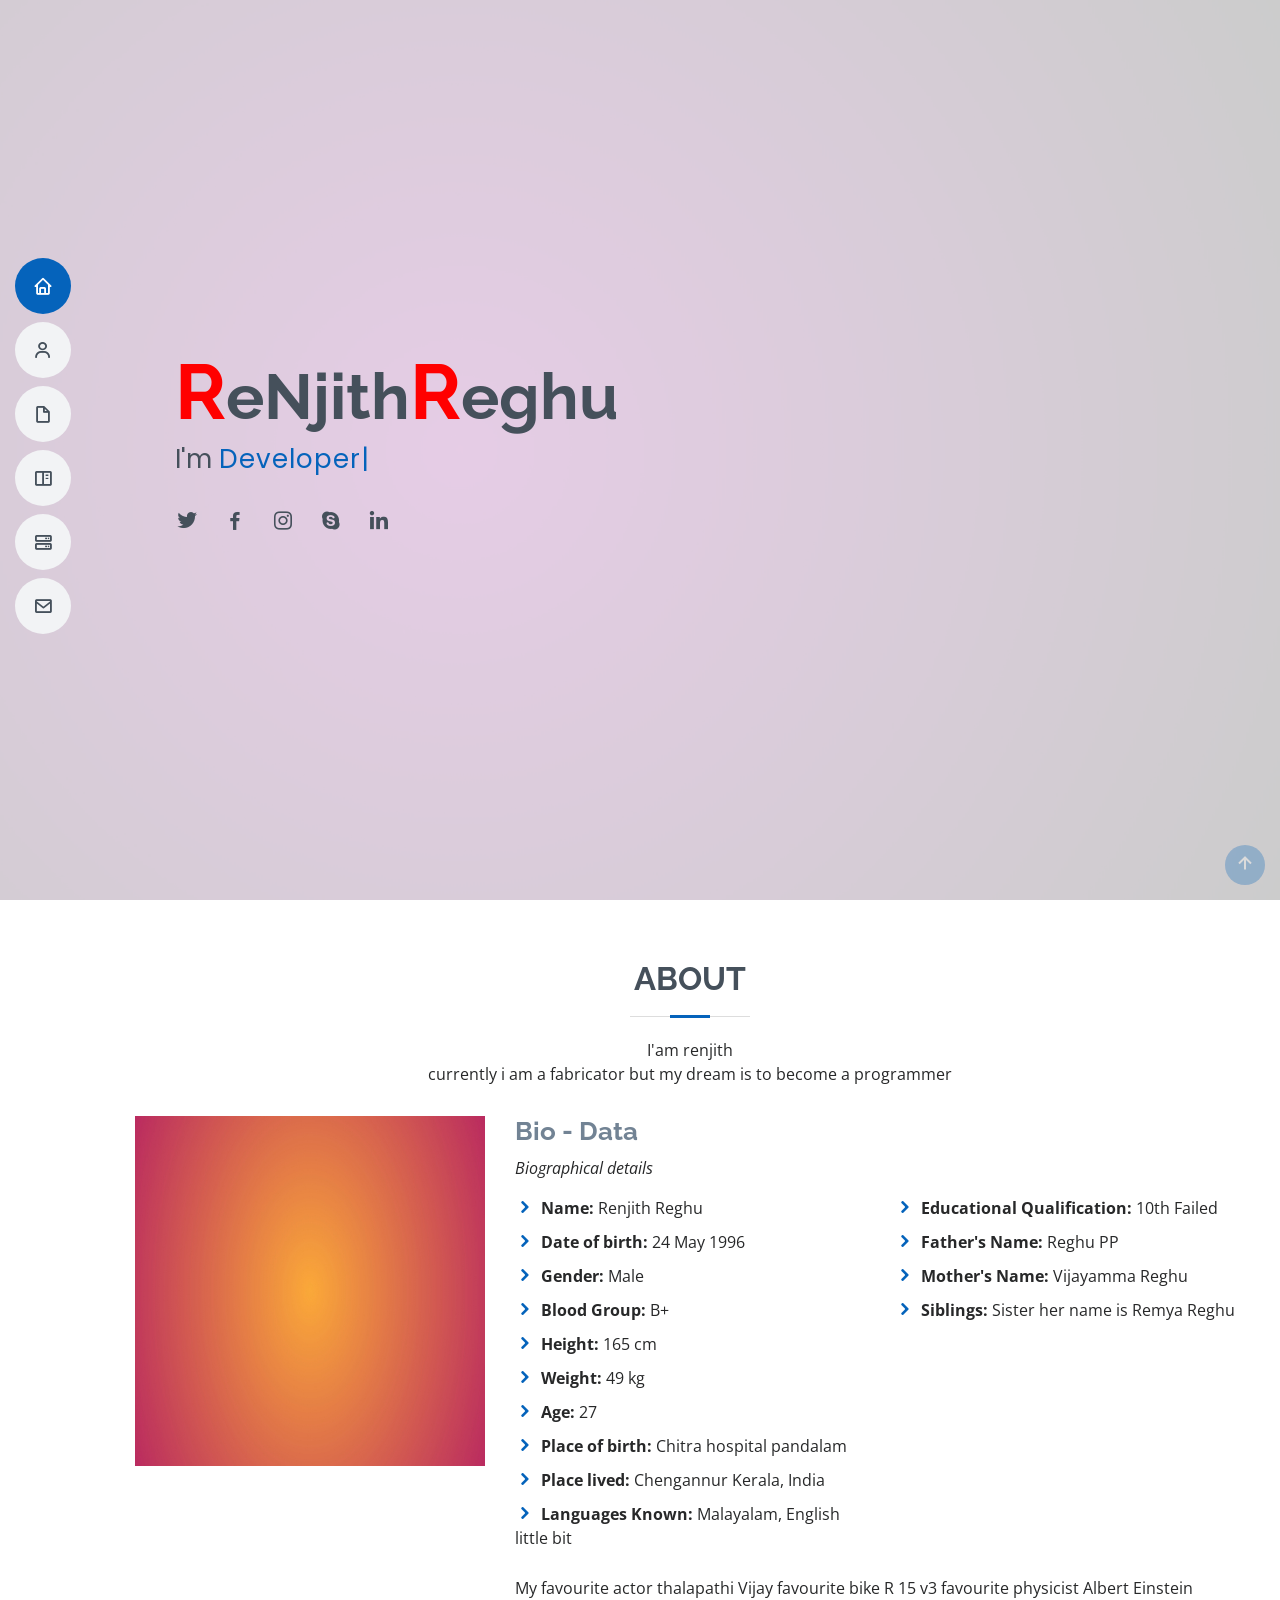
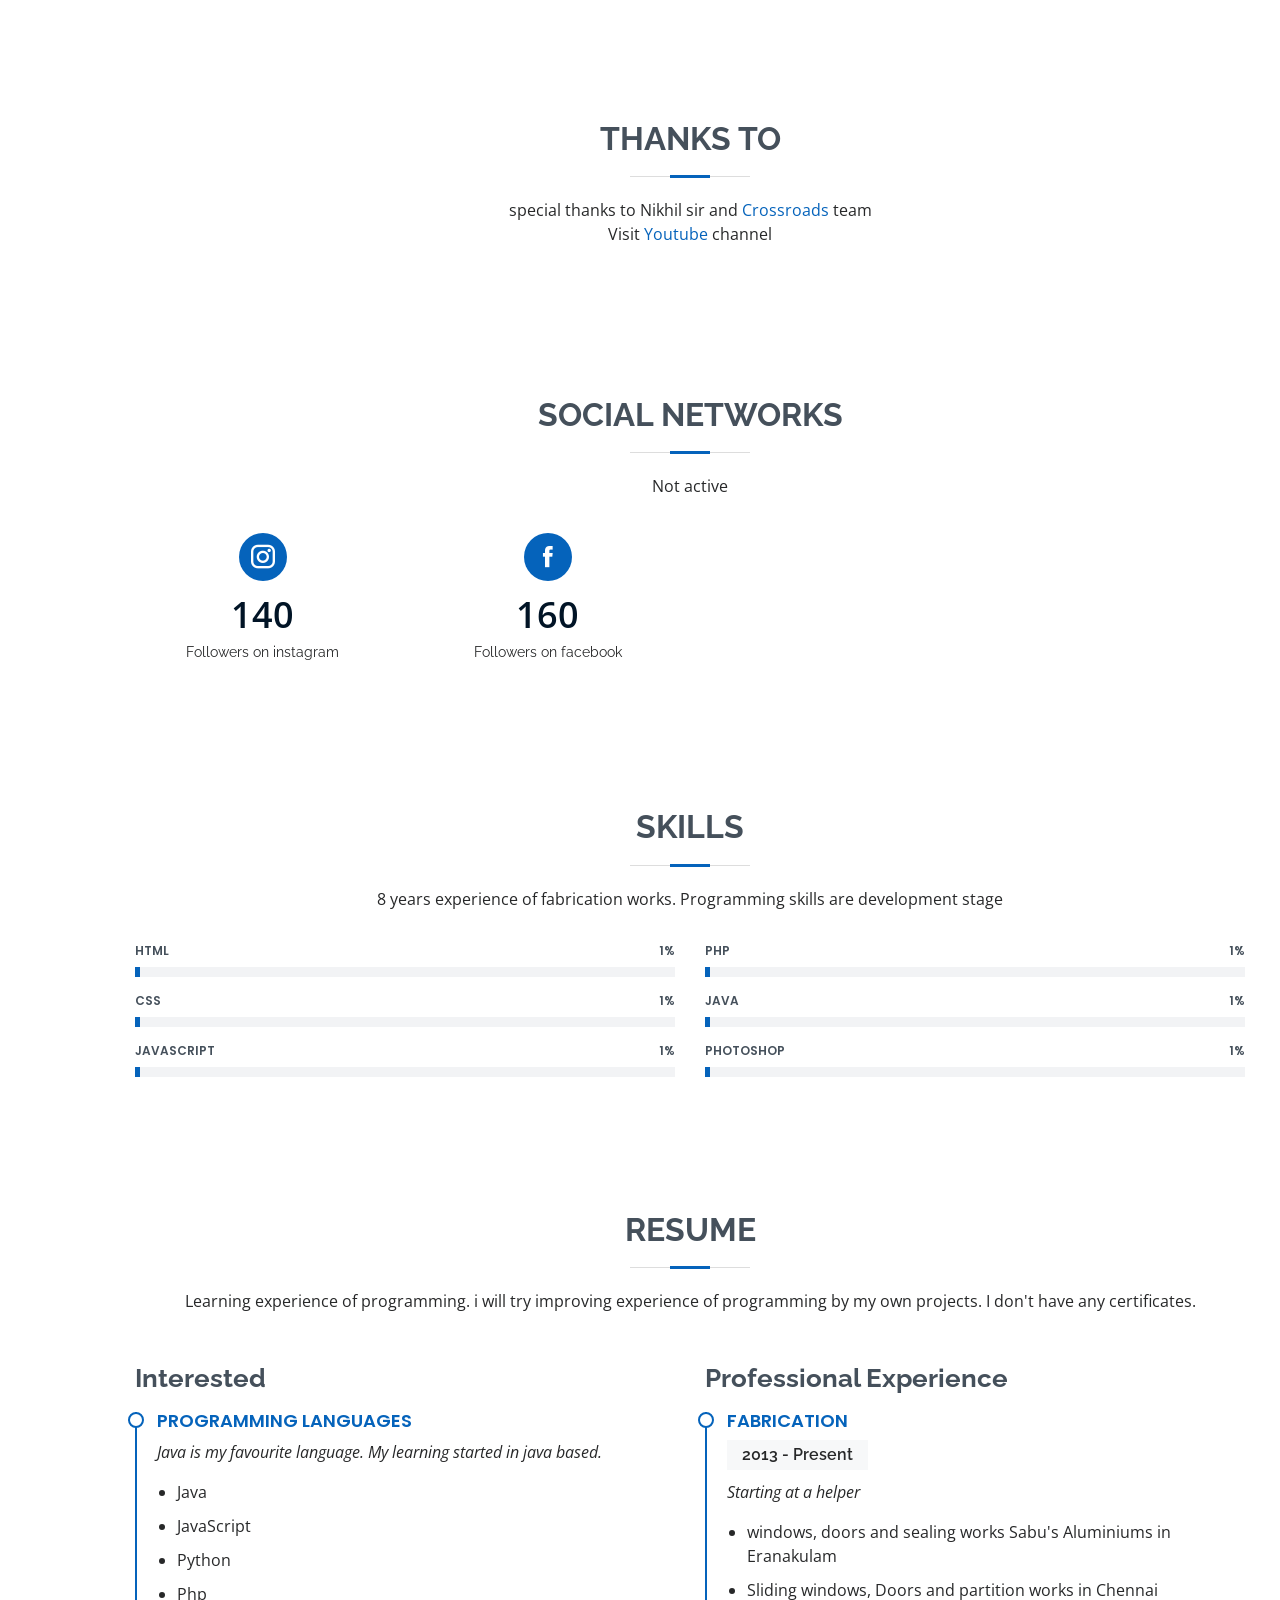
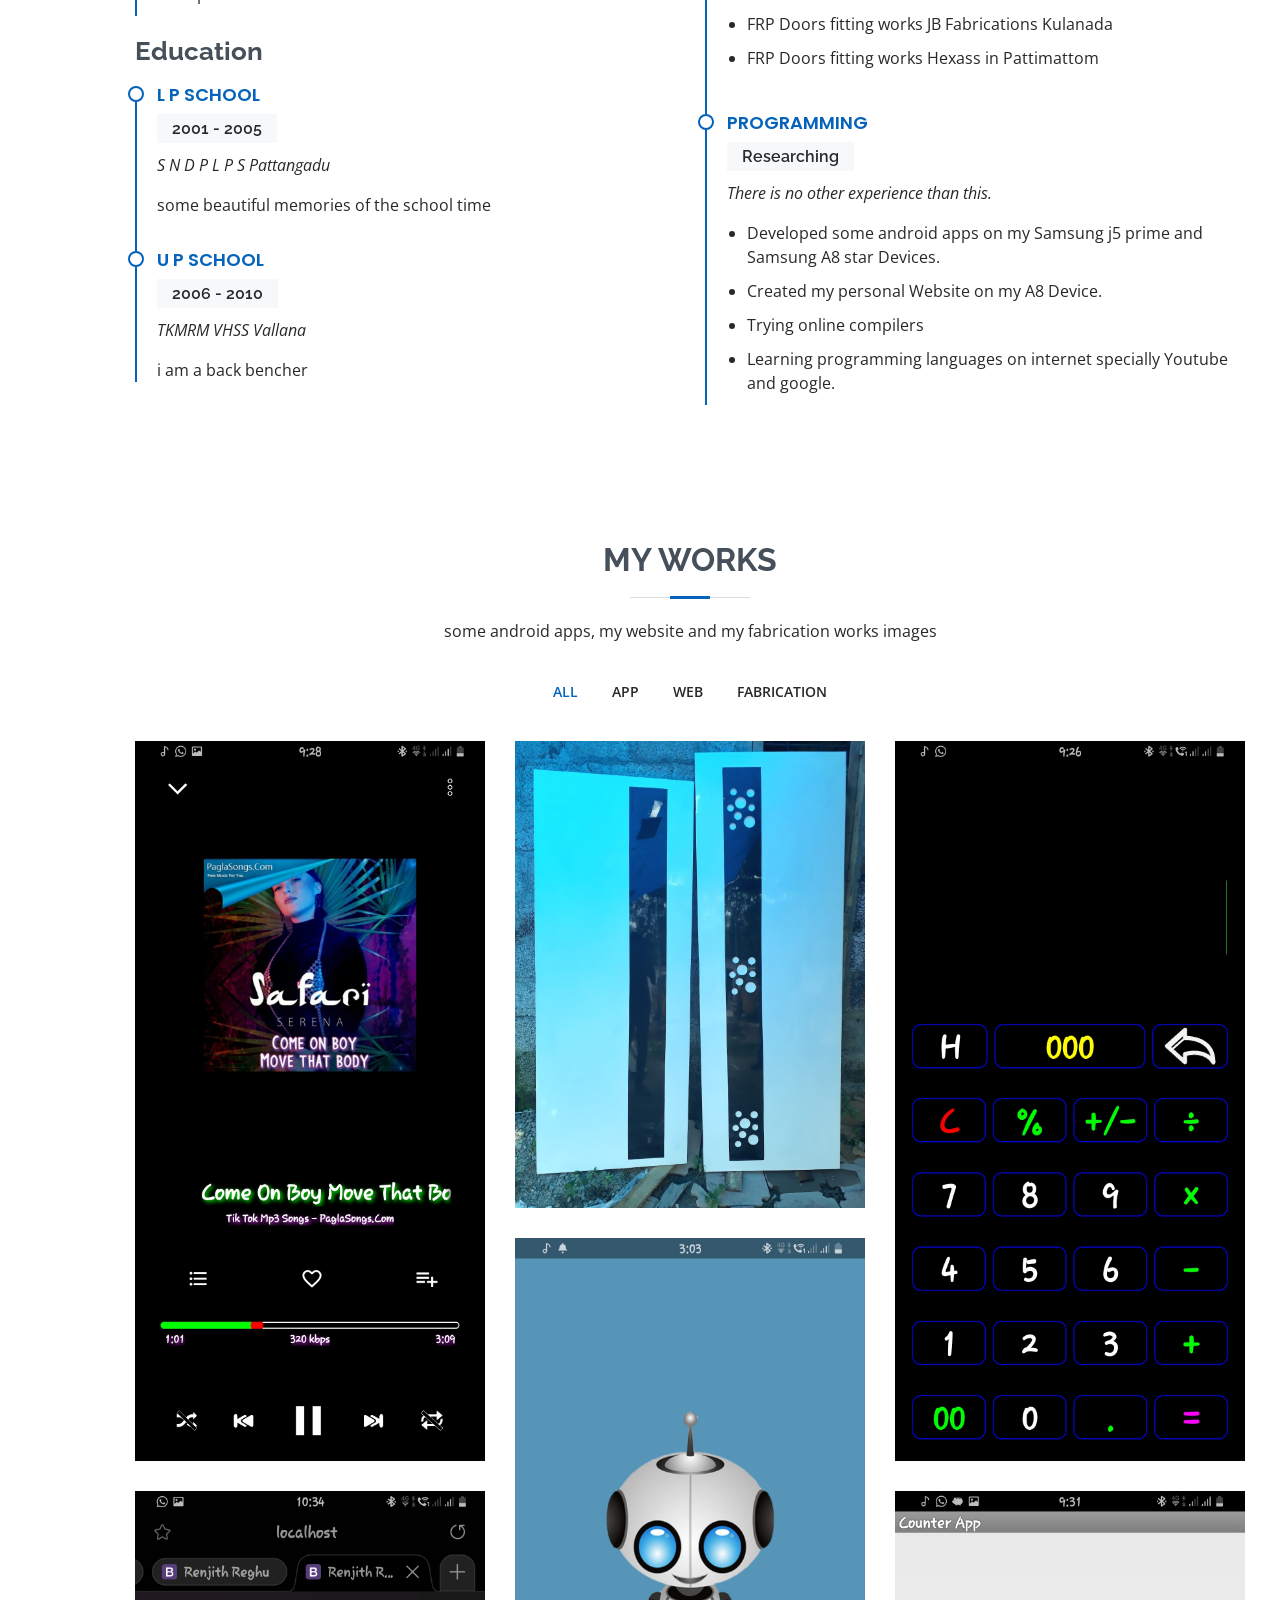
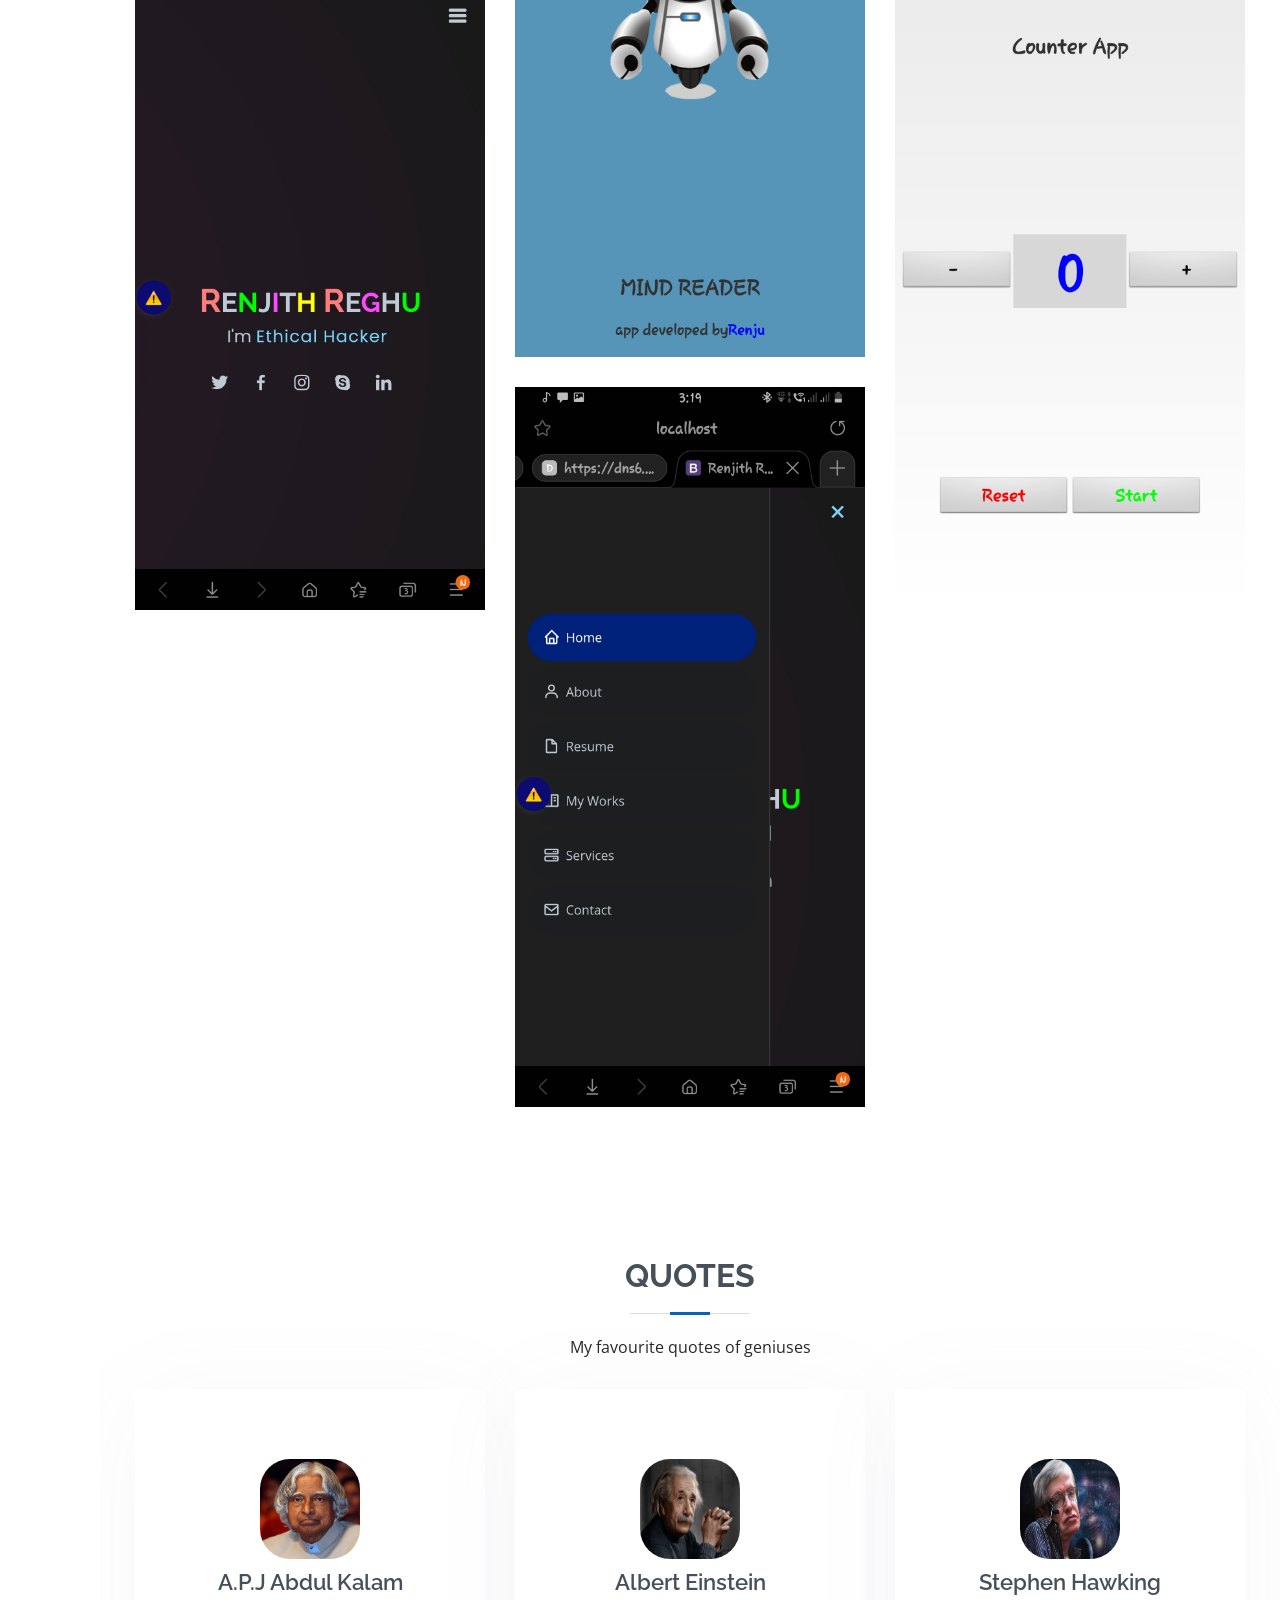
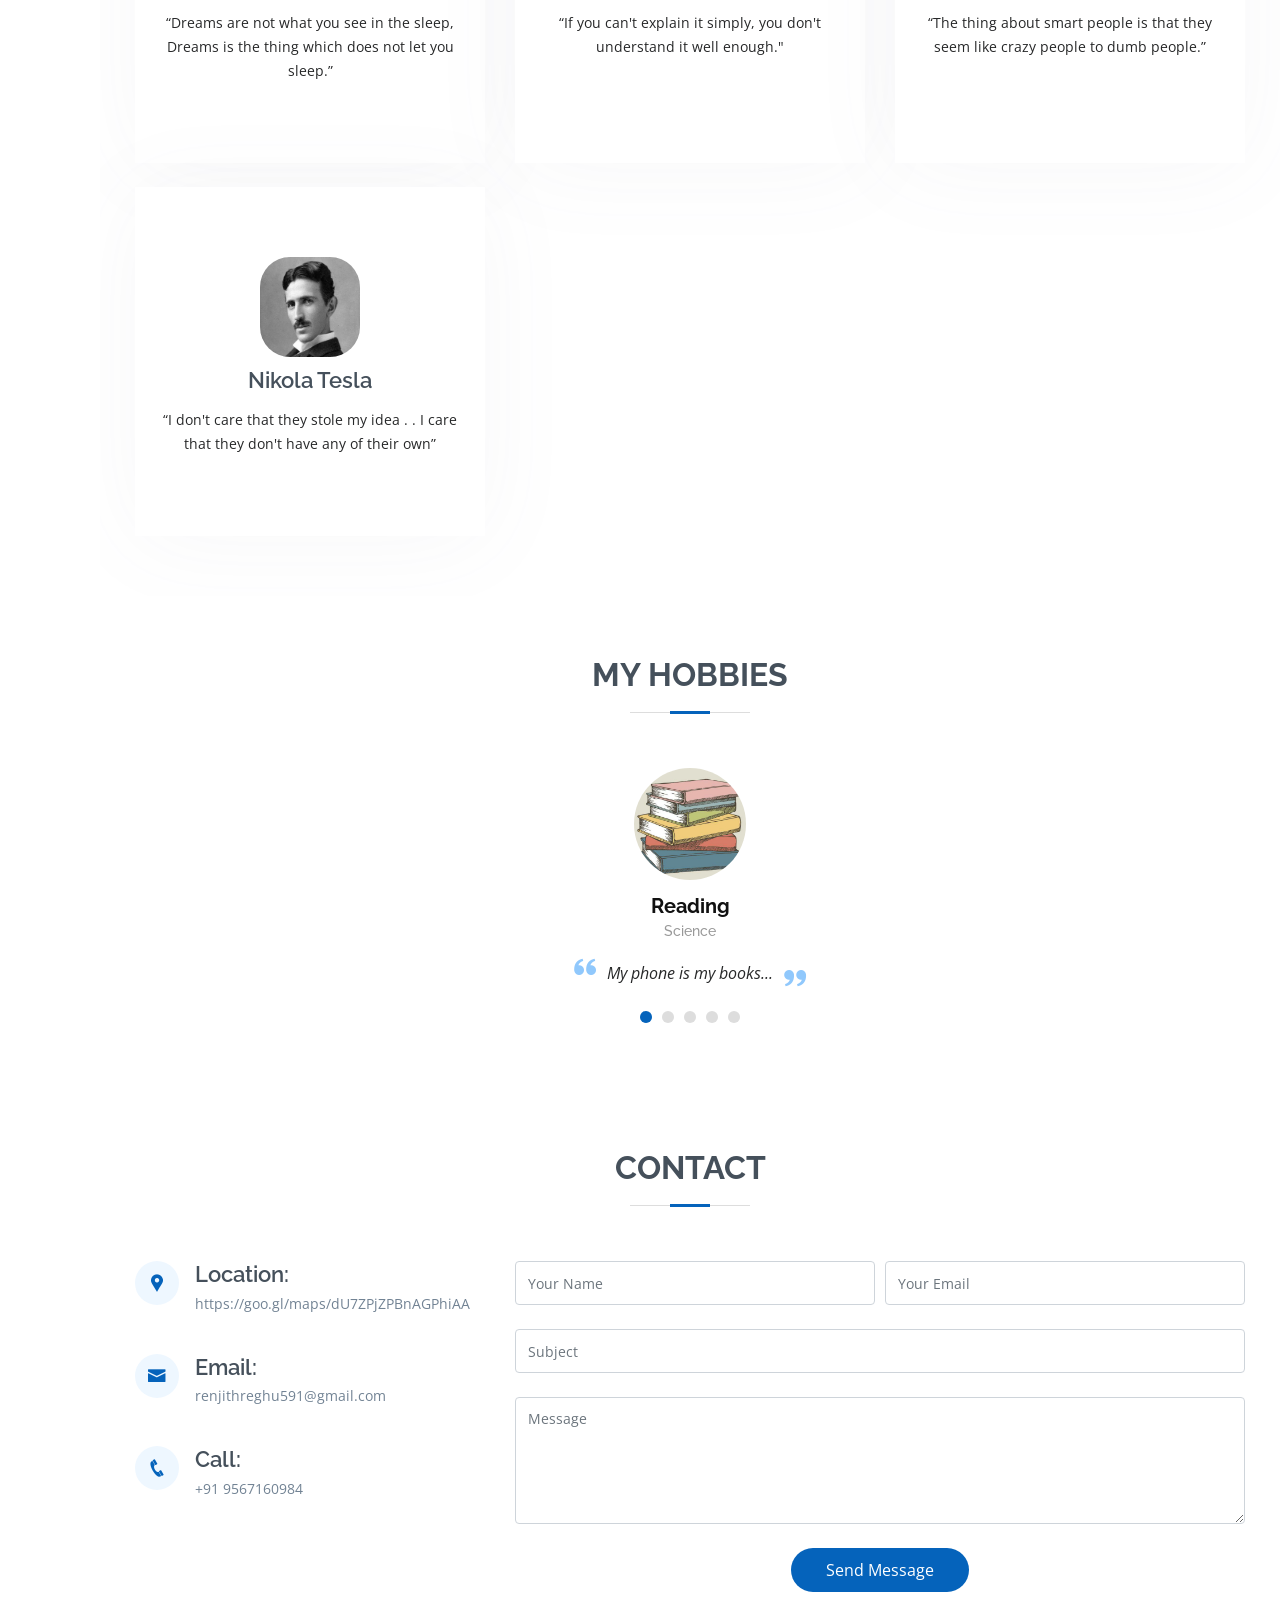
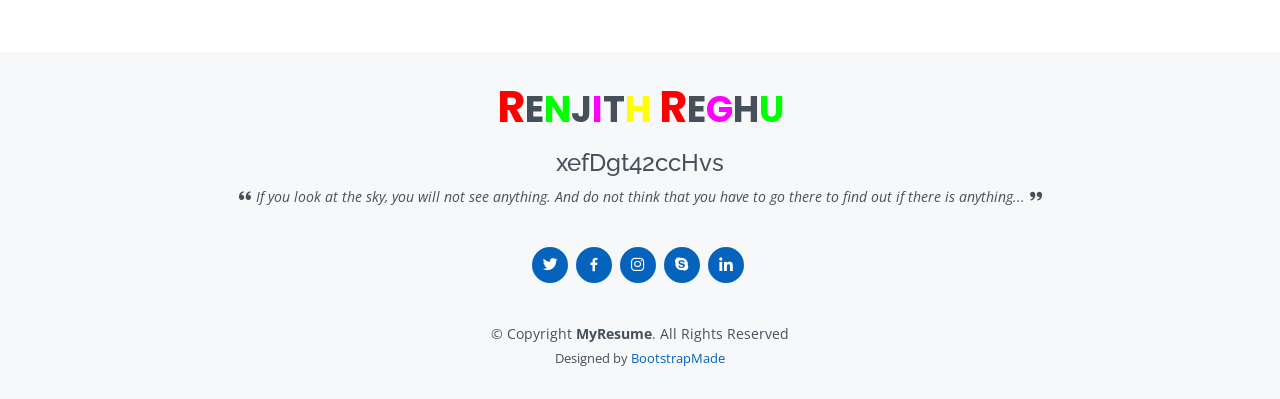
<file: index.html>
<!DOCTYPE html>
<html lang="en">

<head>
  
  <!-- Google tag (gtag.js) -->
<script async src="https://www.googletagmanager.com/gtag/js?id=G-Q19TF3V3SZ"></script>
<script>
  window.dataLayer = window.dataLayer || [];
  function gtag(){dataLayer.push(arguments);}
  gtag('js', new Date());

  gtag('config', 'G-Q19TF3V3SZ');
</script>
  
  <meta charset="utf-8">
  <meta content="width=device-width, initial-scale=1.0" name="viewport">

  <title>Renjith Reghu</title>
  <meta content="" name="description">
  <meta content="" name="keywords">

  <!-- Favicons -->
  <link href="assets/img/r.jpg" rel="icon">
  <link href="assets/img/r.jpg" rel="apple-touch-icon">

  <!-- Google Fonts -->
  <link href="https://fonts.googleapis.com/css?family=Open+Sans:300,300i,400,400i,600,600i,700,700i|Raleway:300,300i,400,400i,500,500i,600,600i,700,700i|Poppins:300,300i,400,400i,500,500i,600,600i,700,700i" rel="stylesheet">

  <!-- Vendor CSS Files -->
  <link href="assets/vendor/bootstrap/css/bootstrap.min.css" rel="stylesheet">
  <link href="assets/vendor/icofont/icofont.min.css" rel="stylesheet">
  <link href="assets/vendor/boxicons/css/boxicons.min.css" rel="stylesheet">
  <link href="assets/vendor/venobox/venobox.css" rel="stylesheet">
  <link href="assets/vendor/owl.carousel/assets/owl.carousel.min.css" rel="stylesheet">
  <link href="assets/vendor/aos/aos.css" rel="stylesheet">

  <!-- Template Main CSS File -->
  <link href="assets/css/style.css" rel="stylesheet">

  <!-- =======================================================
  * Template Name: MyResume - v2.2.1
  * Template URL: https://bootstrapmade.com/free-html-bootstrap-template-my-resume/
  * Author: BootstrapMade.com
  * License: https://bootstrapmade.com/license/
  ======================================================== -->
</head>

<body>

  <!-- ======= Mobile nav toggle button ======= -->
  <button type="button" class="mobile-nav-toggle d-xl-none"><i class="icofont-navigation-menu"></i></button>

  <!-- ======= Header ======= -->
  <header id="header" class="d-flex flex-column justify-content-center">

    <nav class="nav-menu">
      <ul>
        <li class="active"><a href="#hero"><i class="bx bx-home"></i> <span>Home</span></a></li>
        <li><a href="#about"><i class="bx bx-user"></i> <span>About</span></a></li>
        <li><a href="#resume"><i class="bx bx-file-blank"></i> <span>Resume</span></a></li>
        <li><a href="#portfolio"><i class="bx bx-book-content"></i> <span>My Works</span></a></li>
        <li><a href="#services"><i class="bx bx-server"></i> <span>Quotes</span></a></li>
        <li><a href="#contact"><i class="bx bx-envelope"></i> <span>Contact</span></a></li>
      </ul>
    </nav><!-- .nav-menu -->

  </header><!-- End Header -->

  <!-- ======= Hero Section ======= -->
  <section id="hero" class="d-flex flex-column justify-content-center">
    <div class="container" data-aos="zoom-in" data-aos-delay="100">
      <h1><span style="color:#ff0000; font-size:120%">R</span>eNjith<span style="color:#ff0000; font-size:120%">R</span>eghu</h1>
      <p>I'm <span class="typed" data-typed-items="Developer, Designer,Ethical Hacker, Fabricator"></span></p>
      <div class="social-links">
        <a href="https://twitter.com/renjithreghu591" class="twitter"><i class="bx bxl-twitter"></i></a>
        <a href="https://facebook.com/renjith.reghu.543" class="facebook"><i class="bx bxl-facebook"></i></a>
        <a href="https://instagram.com/renjithreghu591" class="instagram"><i class="bx bxl-instagram"></i></a>
        <a href="https://join.skype.com/invite/wsdlFdpfWLuV" class="google-plus"><i class="bx bxl-skype"></i></a>
        <a href="https://www.linkedin.com/in/renjith-reghu-552803218" class="linkedin"><i class="bx bxl-linkedin"></i></a>
      </div>
    </div>
  </section><!-- End Hero -->

  <main id="main">

    <!-- ======= About Section ======= -->
    <section id="about" class="about">
      <div class="container" data-aos="fade-up">

        <div class="section-title">
          <h2>About</h2>
          <p>I'am renjith<br> currently i am a fabricator but my dream is to become a programmer</p>
        </div>

        <div class="row">
          <div class="col-lg-4">
            <img src="assets/img/profile-img.jpg" class="img-fluid" alt="">
          </div>
          <div class="col-lg-8 pt-4 pt-lg-0 content">
            <h3>Bio - Data</h3>
            <p class="font-italic">
              Biographical details
            </p>
            <div class="row">
              <div class="col-lg-6">
                <ul>
                  <li><i class="icofont-rounded-right"></i> <strong>Name:</strong> Renjith Reghu</li>
                  <li><i class="icofont-rounded-right"></i> <strong>Date of birth:</strong> 24 May 1996</li>
                  <li><i class="icofont-rounded-right"></i> <strong>Gender:</strong> Male</li>
                  <li><i class="icofont-rounded-right"></i> <strong>Blood Group:</strong> B+</li>
                  <li><i class="icofont-rounded-right"></i> <strong>Height:</strong> 165 cm</li>
                  <li><i class="icofont-rounded-right"></i> <strong>Weight:</strong> 49 kg</li>
                  <li><i class="icofont-rounded-right"></i> <strong>Age:</strong> 27</li>
                  <li><i class="icofont-rounded-right"></i> <strong>Place of birth:</strong> Chitra hospital pandalam</li>
                  <li><i class="icofont-rounded-right"></i> <strong>Place lived:</strong> Chengannur Kerala, India</li>
                  <li><i class="icofont-rounded-right"></i> <strong>Languages Known:</strong> Malayalam, English little bit</li>
                </ul>
              </div>
              <div class="col-lg-6">
                <ul>
                    <li><i class="icofont-rounded-right"></i> <strong>Educational Qualification:</strong> 10th Failed</li>
                  <li><i class="icofont-rounded-right"></i> <strong>Father's Name:</strong> Reghu PP</li>
                  <li><i class="icofont-rounded-right"></i> <strong>Mother's Name:</strong> Vijayamma Reghu</li>
                  <li><i class="icofont-rounded-right"></i> <strong>Siblings:</strong> Sister her name is Remya Reghu</li>
                </ul>
              </div>
            </div>
            <p>
              My favourite actor thalapathi Vijay favourite bike R 15 v3 favourite physicist Albert Einstein
            </p>
          </div>
        </div>

      </div>
    </section><!-- End About Section -->
    
    <section id="thanks" class="thanks">

      <div class="container" data-aos="fade-up">


        <div class="section-title">
          <h2>Thanks to</h2>
          <p>special thanks to Nikhil sir and <a href="https://cr.live/">Crossroads</a> team</p>
          <p>Visit <a href="https://youtube.com/c/Crossroadstalk">Youtube</a> channel</p>
          
        </div>

      </div>
    </section>

    <!-- ======= Facts Section ======= -->
    <section id="facts" class="facts">
      <div class="container" data-aos="fade-up">

        <div class="section-title">
          <h2>Social networks</h2>
          <p>Not active</p>
        </div>

        <div class="row">

          <div class="col-lg-3 col-md-6 mt-5 mt-lg-0">
            <div class="count-box">
              <i class="icofont-instagram"></i>
              <span data-toggle="counter-up">140</span>
              <p>Followers on instagram</p>
            </div>
          </div>
          
          <div class="col-lg-3 col-md-6 mt-5 mt-lg-0">
            <div class="count-box">
              <i class="icofont-facebook"></i>
              <span data-toggle="counter-up">160</span>
              <p>Followers on facebook</p>
            </div>
          </div>

        </div>

      </div>
    </section><!-- End Facts Section -->

    <!-- ======= Skills Section ======= -->
    <section id="skills" class="skills section-bg">
      <div class="container" data-aos="fade-up">

        <div class="section-title">
          <h2>Skills</h2>
          <p>8 years experience of fabrication works. Programming skills are development stage</p>
        </div>

        <div class="row skills-content">

          <div class="col-lg-6">

            <div class="progress">
              <span class="skill">HTML <i class="val">1%</i></span>
              <div class="progress-bar-wrap">
                <div class="progress-bar" role="progressbar" aria-valuenow="1" aria-valuemin="0" aria-valuemax="100"></div>
              </div>
            </div>

            <div class="progress">
              <span class="skill">CSS <i class="val">1%</i></span>
              <div class="progress-bar-wrap">
                <div class="progress-bar" role="progressbar" aria-valuenow="1" aria-valuemin="0" aria-valuemax="100"></div>
              </div>
            </div>

            <div class="progress">
              <span class="skill">JavaScript <i class="val">1%</i></span>
              <div class="progress-bar-wrap">
                <div class="progress-bar" role="progressbar" aria-valuenow="1" aria-valuemin="0" aria-valuemax="100"></div>
              </div>
            </div>

          </div>

          <div class="col-lg-6">

            <div class="progress">
              <span class="skill">PHP <i class="val">1%</i></span>
              <div class="progress-bar-wrap">
                <div class="progress-bar" role="progressbar" aria-valuenow="1" aria-valuemin="0" aria-valuemax="100"></div>
              </div>
            </div>

            <div class="progress">
              <span class="skill">Java <i class="val">1%</i></span>
              <div class="progress-bar-wrap">
                <div class="progress-bar" role="progressbar" aria-valuenow="1" aria-valuemin="0" aria-valuemax="100"></div>
              </div>
            </div>

            <div class="progress">
              <span class="skill">Photoshop <i class="val">1%</i></span>
              <div class="progress-bar-wrap">
                <div class="progress-bar" role="progressbar" aria-valuenow="1" aria-valuemin="0" aria-valuemax="100"></div>
              </div>
            </div>

          </div>

        </div>

      </div>
    </section><!-- End Skills Section -->

    <!-- ======= Resume Section ======= -->
    <section id="resume" class="resume">
      <div class="container" data-aos="fade-up">

        <div class="section-title">
          <h2>Resume</h2>
          <p>Learning experience of programming. i will try improving experience of programming by my own projects. I don't have any certificates.</p>
        </div>

        <div class="row">
          <div class="col-lg-6">
            <h3 class="resume-title">Interested</h3>
            <div class="resume-item pb-0">
              <h4>Programming languages</h4>
              <p><em>Java is my favourite language. My learning started in java based.</em></p>
              <ul>
                <li>Java</li>
                <li>JavaScript</li>
                <li>Python</li>
                <li>Php</li>
              </ul>
            </div>

            <h3 class="resume-title">Education</h3>
            <div class="resume-item">
              <h4>L P School</h4>
              <h5>2001 - 2005</h5>
              <p><em>S N D P L P S Pattangadu</em></p>
              <p>some beautiful memories of the school time</p>
            </div>
            <div class="resume-item">
              <h4>U P School</h4>
              <h5>2006 - 2010</h5>
              <p><em>TKMRM VHSS Vallana</em></p>
              <p>i am a back bencher </p>
            </div>
          </div>
          <div class="col-lg-6">
            <h3 class="resume-title">Professional Experience</h3>
            <div class="resume-item">
              <h4>Fabrication</h4>
              <h5>2013 - Present</h5>
              <p><em>Starting at a helper </em></p>
              <ul>
                <li>windows, doors and sealing works Sabu's Aluminiums in Eranakulam </li>
                <li>Sliding windows, Doors and partition works in Chennai </li>
                <li>FRP Doors fitting works JB Fabrications Kulanada</li>
                <li>FRP Doors fitting works Hexass in Pattimattom</li>
              </ul>
            </div>
            <div class="resume-item">
              <h4>Programming</h4>
              <h5>Researching</h5>
              <p><em>There is no other experience than this.</em></p>
              <ul>
                <li>Developed some android apps on my Samsung j5 prime  and Samsung A8 star Devices.</li>
                <li>Created my personal Website on my A8 Device.</li>
                <li>Trying online compilers</li>
                <li>Learning programming languages on internet specially Youtube and google.</li>
              </ul>
            </div>
          </div>
        </div>

      </div>
    </section><!-- End Resume Section -->

    <!-- ======= Portfolio Section ======= -->
    <section id="portfolio" class="portfolio section-bg">
      <div class="container" data-aos="fade-up">

        <div class="section-title">
          <h2>My Works</h2>
          <p>some android apps, my website and my fabrication works images</p>
        </div>

        <div class="row">
          <div class="col-lg-12 d-flex justify-content-center" data-aos="fade-up" data-aos-delay="100">
            <ul id="portfolio-flters">
              <li data-filter="*" class="filter-active">All</li>
              <li data-filter=".filter-app">App</li>
              <li data-filter=".filter-card">Web</li>
              <li data-filter=".filter-web">Fabrication</li>
            </ul>
          </div>
        </div>

        <div class="row portfolio-container" data-aos="fade-up" data-aos-delay="200">

          <div class="col-lg-4 col-md-6 portfolio-item filter-app">
            <div class="portfolio-wrap">
              <img src="assets/img/portfolio/portfolio-1.jpg" class="img-fluid" alt="">
              <div class="portfolio-info">
                <h4>MusicPlayer</h4>
                <p>Android App</p>
              </div>
            </div>
          </div>

          <div class="col-lg-4 col-md-6 portfolio-item filter-web">
            <div class="portfolio-wrap">
              <img src="assets/img/portfolio/portfolio-2.jpg" class="img-fluid" alt="">
              <div class="portfolio-info">
                <h4>Fiber Door</h4>
                <p>Doors</p>
              </div>
            </div>
          </div>

          <div class="col-lg-4 col-md-6 portfolio-item filter-app">
            <div class="portfolio-wrap">
              <img src="assets/img/portfolio/portfolio-3.jpg" class="img-fluid" alt="">
              <div class="portfolio-info">
                <h4>Calculator</h4>
                <p>Android App</p>
              </div>
            </div>
          </div>
          
          <div class="col-lg-4 col-md-6 portfolio-item filter-app">
            <div class="portfolio-wrap">
              <img src="assets/img/portfolio/mindreaderapp.jpg" class="img-fluid" alt="">
              <div class="portfolio-info">
                <h4>Mind Reader</h4>
                <p>Android App</p>
              </div>
            </div>
          </div>

          <div class="col-lg-4 col-md-6 portfolio-item filter-card">
            <div class="portfolio-wrap">
              <img src="assets/img/portfolio/portfolio-4.jpg" class="img-fluid" alt="">
              <div class="portfolio-info">
                <h4>Web</h4>
                <p>My website</p>
              </div>
            </div>
          </div>

          <div class="col-lg-4 col-md-6 portfolio-item filter-app">
            <div class="portfolio-wrap">
              <img src="assets/img/portfolio/portfolio-6.jpg" class="img-fluid" alt="">
              <div class="portfolio-info">
                <h4>Counter</h4>
                <p>Android App</p>
              </div>
            </div>
          </div>

          <div class="col-lg-4 col-md-6 portfolio-item filter-card">
            <div class="portfolio-wrap">
              <img src="assets/img/portfolio/portfolio-7.jpg" class="img-fluid" alt="">
              <div class="portfolio-info">
                <h4>Web</h4>
                <p>My website</p>
              </div>
            </div>
          </div>

        </div>

      </div>
    </section><!-- End Portfolio Section -->

    <!-- ======= Services Section ======= -->
    
    <section id="services" class="services">

      <div class="container" data-aos="fade-up">


        <div class="section-title">
          <h2>Quotes</h2>
          <p>My favourite quotes of geniuses</p>
        </div>

        <div class="row">

          <div class="col-lg-4 col-md-6 d-flex align-items-stretch" data-aos="zoom-in" data-aos-delay="100">
            <div class="icon-box iconbox-blue">
              <div class="icon">
                <img src="assets/img/testimonials/apj abdul kalam.jpg" class="circular--square" alt="" width="100" height="100">
                
              </div>
              <h4><a href="">A.P.J Abdul Kalam</a></h4>
              <p>“Dreams are not what you see in the sleep, Dreams is the thing which does not let you sleep.”</p>
            </div>
          </div>

          <div class="col-lg-4 col-md-6 d-flex align-items-stretch mt-4 mt-md-0" data-aos="zoom-in" data-aos-delay="200">
            <div class="icon-box iconbox-orange ">
              <div class="icon">
                <img src="assets/img/testimonials/Albert Einstein.jpg" class="circular--square" alt="" width="100" height="100" >
              </div>
              <h4><a href="">Albert Einstein</a></h4>
              <p>“If you can't explain it simply, you don't understand it well enough."</p>
            </div>
          </div>

          <div class="col-lg-4 col-md-6 d-flex align-items-stretch mt-4 mt-lg-0" data-aos="zoom-in" data-aos-delay="300">
            <div class="icon-box iconbox-pink">
              <div class="icon">
                <img src="assets/img/testimonials/stephen hawking.jpg" class="circular--square" alt="" width="100" height="100" >
              </div>
              <h4><a href="">Stephen Hawking</a></h4>
              <p>“The thing about smart people is that they seem like crazy people to dumb people.”</p>
            </div>
          </div>

          <div class="col-lg-4 col-md-6 d-flex align-items-stretch mt-4" data-aos="zoom-in" data-aos-delay="100">
            <div class="icon-box iconbox-yellow">
              <div class="icon">
                <img src="assets/img/testimonials/nikola tesla.jpg" class="circular--square" alt="" width="100" height="100" >
              </div>
              <h4><a href="">Nikola Tesla</a></h4>
              <p>“I don't care that they stole my idea . . I care that they don't have any of their own”</p>
            </div>
          </div>

        </div>

      </div>
    </section><!-- End Services Section -->

    <!-- ======= Testimonials Section ======= -->
    <section id="testimonials" class="testimonials section-bg">
      <div class="container" data-aos="fade-up">

        <div class="section-title">
          <h2>My Hobbies</h2>
        </div>

        <div class="owl-carousel testimonials-carousel" data-aos="zoom-in" data-aos-delay="100">

          <div class="testimonial-item">
            <img src="assets/img/testimonials/testimonials-1.jpg" class="testimonial-img" alt="">
            <h3>Reading</h3>
            <h4>Science</h4>
            <p>
              <i class="bx bxs-quote-alt-left quote-icon-left"></i>
              My phone is my books...
              <i class="bx bxs-quote-alt-right quote-icon-right"></i>
            </p>
          </div>

          <div class="testimonial-item">
            <img src="assets/img/testimonials/testimonials-2.jpg" class="testimonial-img" alt="">
            <h3>Gaming</h3>
            <h4>Battlegrounds Mobile India / Logic & Advantage Games</h4>
            <p>
              <i class="bx bxs-quote-alt-left quote-icon-left"></i>
              Gaming
              <i class="bx bxs-quote-alt-right quote-icon-right"></i>
            </p>
          </div>

          <div class="testimonial-item">
            <img src="assets/img/testimonials/testimonials-3.jpg" class="testimonial-img" alt="">
            <h3>Thinking</h3>
            <h4>Anything</h4>
            <p>
              <i class="bx bxs-quote-alt-left quote-icon-left"></i>
              thinking is my shadow.
              <i class="bx bxs-quote-alt-right quote-icon-right"></i>
            </p>
          </div>

          <div class="testimonial-item">
            <img src="assets/img/testimonials/testimonials-4.jpg" class="testimonial-img" alt="">
            <h3>Listening Music</h3>
            <h4>Rock / Pop / Melody</h4>
            <p>
              <i class="bx bxs-quote-alt-left quote-icon-left"></i>
              listening music to helps revive my mind.
              <i class="bx bxs-quote-alt-right quote-icon-right"></i>
            </p>
          </div>

          <div class="testimonial-item">
            <img src="assets/img/testimonials/testimonials-5.jpg" class="testimonial-img" alt="">
            <h3>Watching Movies</h3>
            <h4>Thriller</h4>
            <p>
              <i class="bx bxs-quote-alt-left quote-icon-left"></i>
              its my entertainment
              <i class="bx bxs-quote-alt-right quote-icon-right"></i>
            </p>
          </div>

        </div>

      </div>
    </section><!-- End Testimonials Section -->

    <!-- ======= Contact Section ======= -->
    <section id="contact" class="contact">
      <div class="container" data-aos="fade-up">

        <div class="section-title">
          <h2>Contact</h2>
        </div>

        <div class="row mt-1">

          <div class="col-lg-4">
            <div class="info">
              <div class="address">
                <i class="icofont-google-map"></i>
                <h4>Location:</h4>
                <p>https://goo.gl/maps/dU7ZPjZPBnAGPhiAA</p>
              </div>

              <div class="email">
                <i class="icofont-envelope"></i>
                <h4>Email:</h4>
                <p>renjithreghu591@gmail.com</p>
              </div>

              <div class="phone">
                <i class="icofont-phone"></i>
                <h4>Call:</h4>
                <p>+91 9567160984</p>
              </div>

            </div>

          </div>

          <div class="col-lg-8 mt-5 mt-lg-0">

            <form action="forms/contact.php" method="post" role="form" class="php-email-form">
              <div class="form-row">
                <div class="col-md-6 form-group">
                  <input type="text" name="name" class="form-control" id="name" placeholder="Your Name" data-rule="minlen:4" data-msg="Please enter at least 4 chars" />
                  <div class="validate"></div>
                </div>
                <div class="col-md-6 form-group">
                  <input type="email" class="form-control" name="email" id="email" placeholder="Your Email" data-rule="email" data-msg="Please enter a valid email" />
                  <div class="validate"></div>
                </div>
              </div>
              <div class="form-group">
                <input type="text" class="form-control" name="subject" id="subject" placeholder="Subject" data-rule="minlen:4" data-msg="Please enter at least 8 chars of subject" />
                <div class="validate"></div>
              </div>
              <div class="form-group">
                <textarea class="form-control" name="message" rows="5" data-rule="required" data-msg="Please write something for us" placeholder="Message"></textarea>
                <div class="validate"></div>
              </div>
              <div class="mb-3">
                <div class="loading">Loading</div>
                <div class="error-message"></div>
                <div class="sent-message">Your message has been sent. Thank you!</div>
              </div>
              <div class="text-center"><button type="submit">Send Message</button></div>
            </form>

          </div>

        </div>

      </div>
    </section><!-- End Contact Section -->

  </main><!-- End #main -->

  <!-- ======= Footer ======= -->
  <footer id="footer">
    <div class="container">
      <h3><span style="color:#ff0000; font-size:120%">R</span>E<span style="color:#00ff00">N</span>J<span style="color:#ff00ff">I</span>T<span style="color:#ffff00">H</span> <span style="color:#ff0000; font-size:120%">R</span>E<span style="color:#ff00ff">G</span>H<span style="color:#00ff00">U</span></h3>
            <h4>xefDgt42ccHvs</h4>
            <p>
              <i class="bx bxs-quote-alt-left quote-icon-left"></i>
              If you look at the sky, you will not see anything.  And do not think that you have to go there to find out if there is anything...
              <i class="bx bxs-quote-alt-right quote-icon-right"></i>
            </p>
      <div class="social-links">
        <a href="https://twitter.com/renjithreghu591" class="twitter"><i class="bx bxl-twitter"></i></a>
        <a href="https://facebook.com/renjith.reghu.543" class="facebook"><i class="bx bxl-facebook"></i></a>
        <a href="https://instagram.com/renjithreghuvfc" class="instagram"><i class="bx bxl-instagram"></i></a>
        <a href="https://join.skype.com/invite/wsdlFdpfWLuV" class="google-plus"><i class="bx bxl-skype"></i></a>
        <a href="https://www.linkedin.com/in/renjith-reghu-552803218" class="linkedin"><i class="bx bxl-linkedin"></i></a>
      </div>
      <div class="copyright">
        &copy; Copyright <strong><span>MyResume</span></strong>. All Rights Reserved
      </div>
      <div class="credits">
        <!-- All the links in the footer should remain intact. -->
        <!-- You can delete the links only if you purchased the pro version. -->
        <!-- Licensing information: [license-url] -->
        <!-- Purchase the pro version with working PHP/AJAX contact form: https://bootstrapmade.com/free-html-bootstrap-template-my-resume/ -->
        Designed by <a href="https://bootstrapmade.com/">BootstrapMade</a>
      </div>
    </div>
  </footer><!-- End Footer -->

  <a href="#" class="back-to-top"><i class="bx bx-up-arrow-alt"></i></a>
  <div id="preloader"></div>

  <!-- Vendor JS Files -->
  <script src="assets/vendor/jquery/jquery.min.js"></script>
  <script src="assets/vendor/bootstrap/js/bootstrap.bundle.min.js"></script>
  <script src="assets/vendor/jquery.easing/jquery.easing.min.js"></script>
  <script src="assets/vendor/php-email-form/validate.js"></script>
  <script src="assets/vendor/waypoints/jquery.waypoints.min.js"></script>
  <script src="assets/vendor/counterup/counterup.min.js"></script>
  <script src="assets/vendor/isotope-layout/isotope.pkgd.min.js"></script>
  <script src="assets/vendor/venobox/venobox.min.js"></script>
  <script src="assets/vendor/owl.carousel/owl.carousel.min.js"></script>
  <script src="assets/vendor/typed.js/typed.min.js"></script>
  <script src="assets/vendor/aos/aos.js"></script>

  <!-- Template Main JS File -->
  <script src="assets/js/main.js"></script>

</body>

</html>
</file>
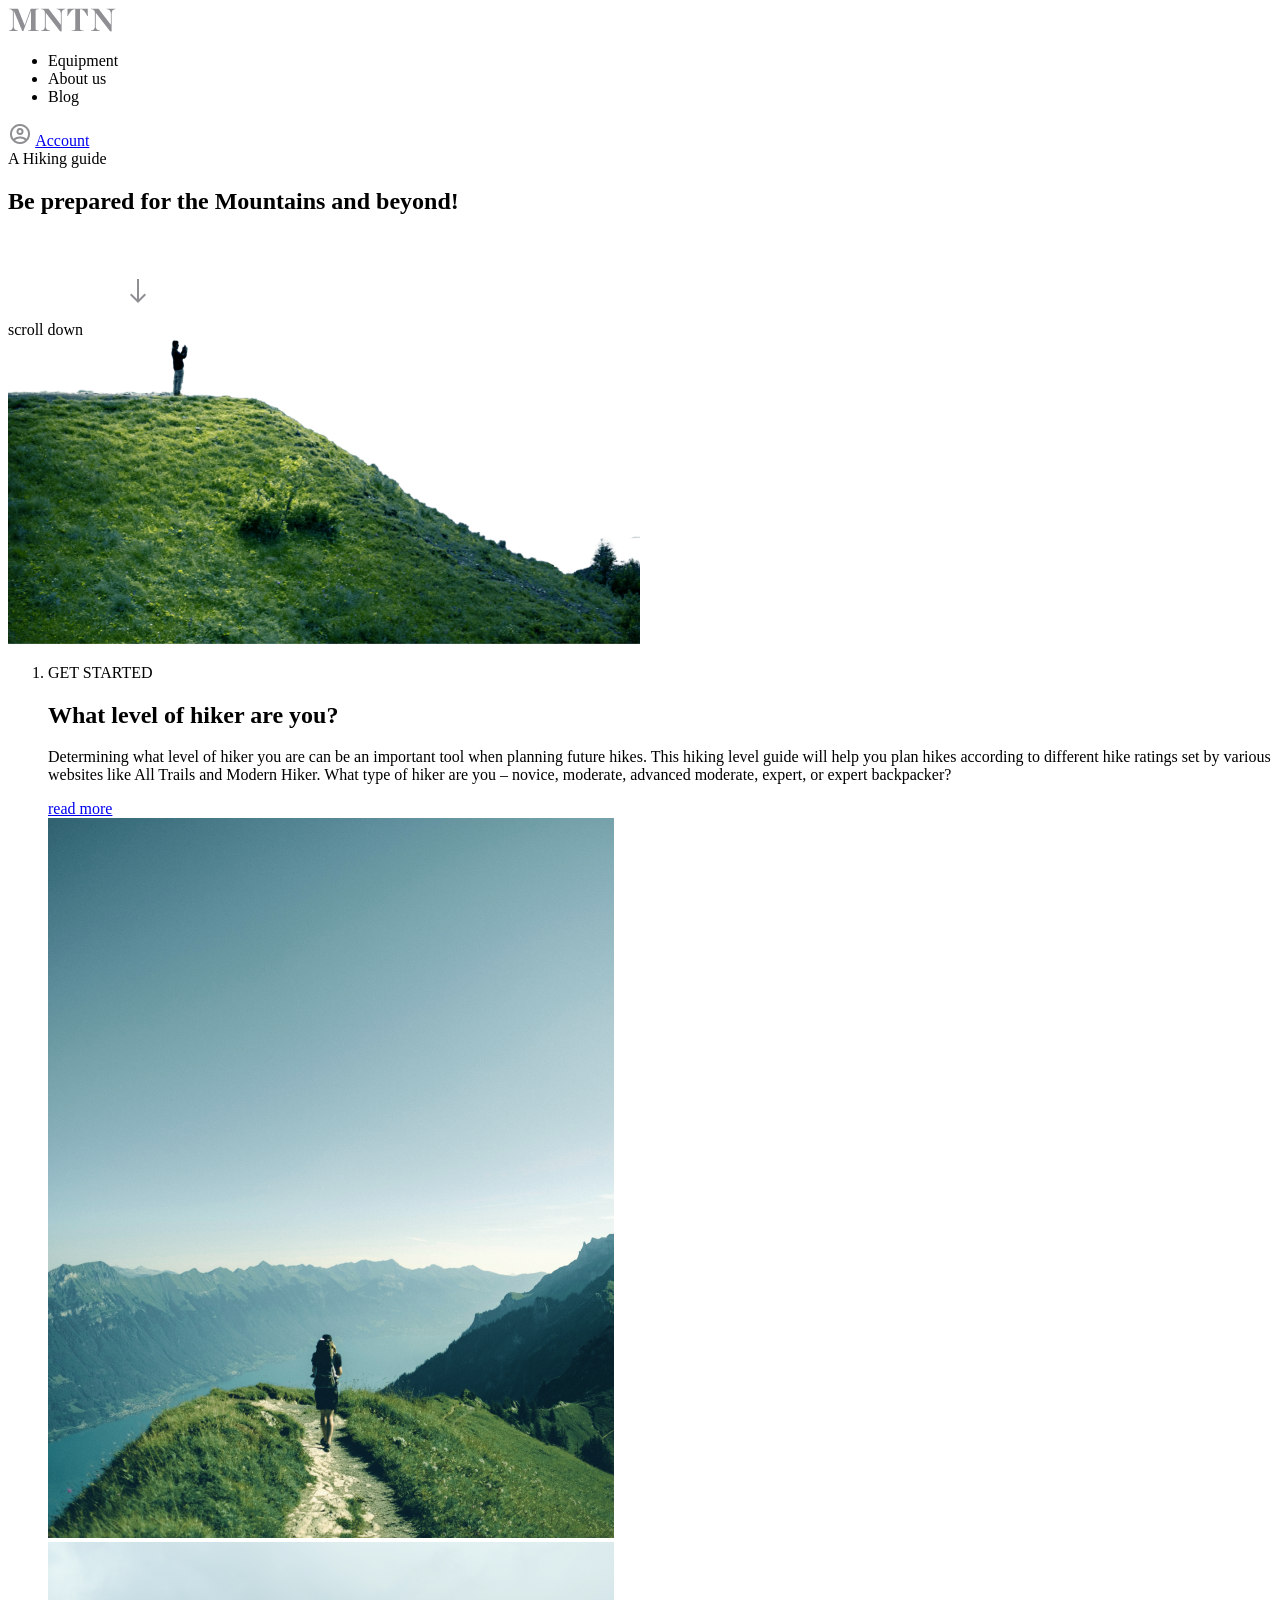
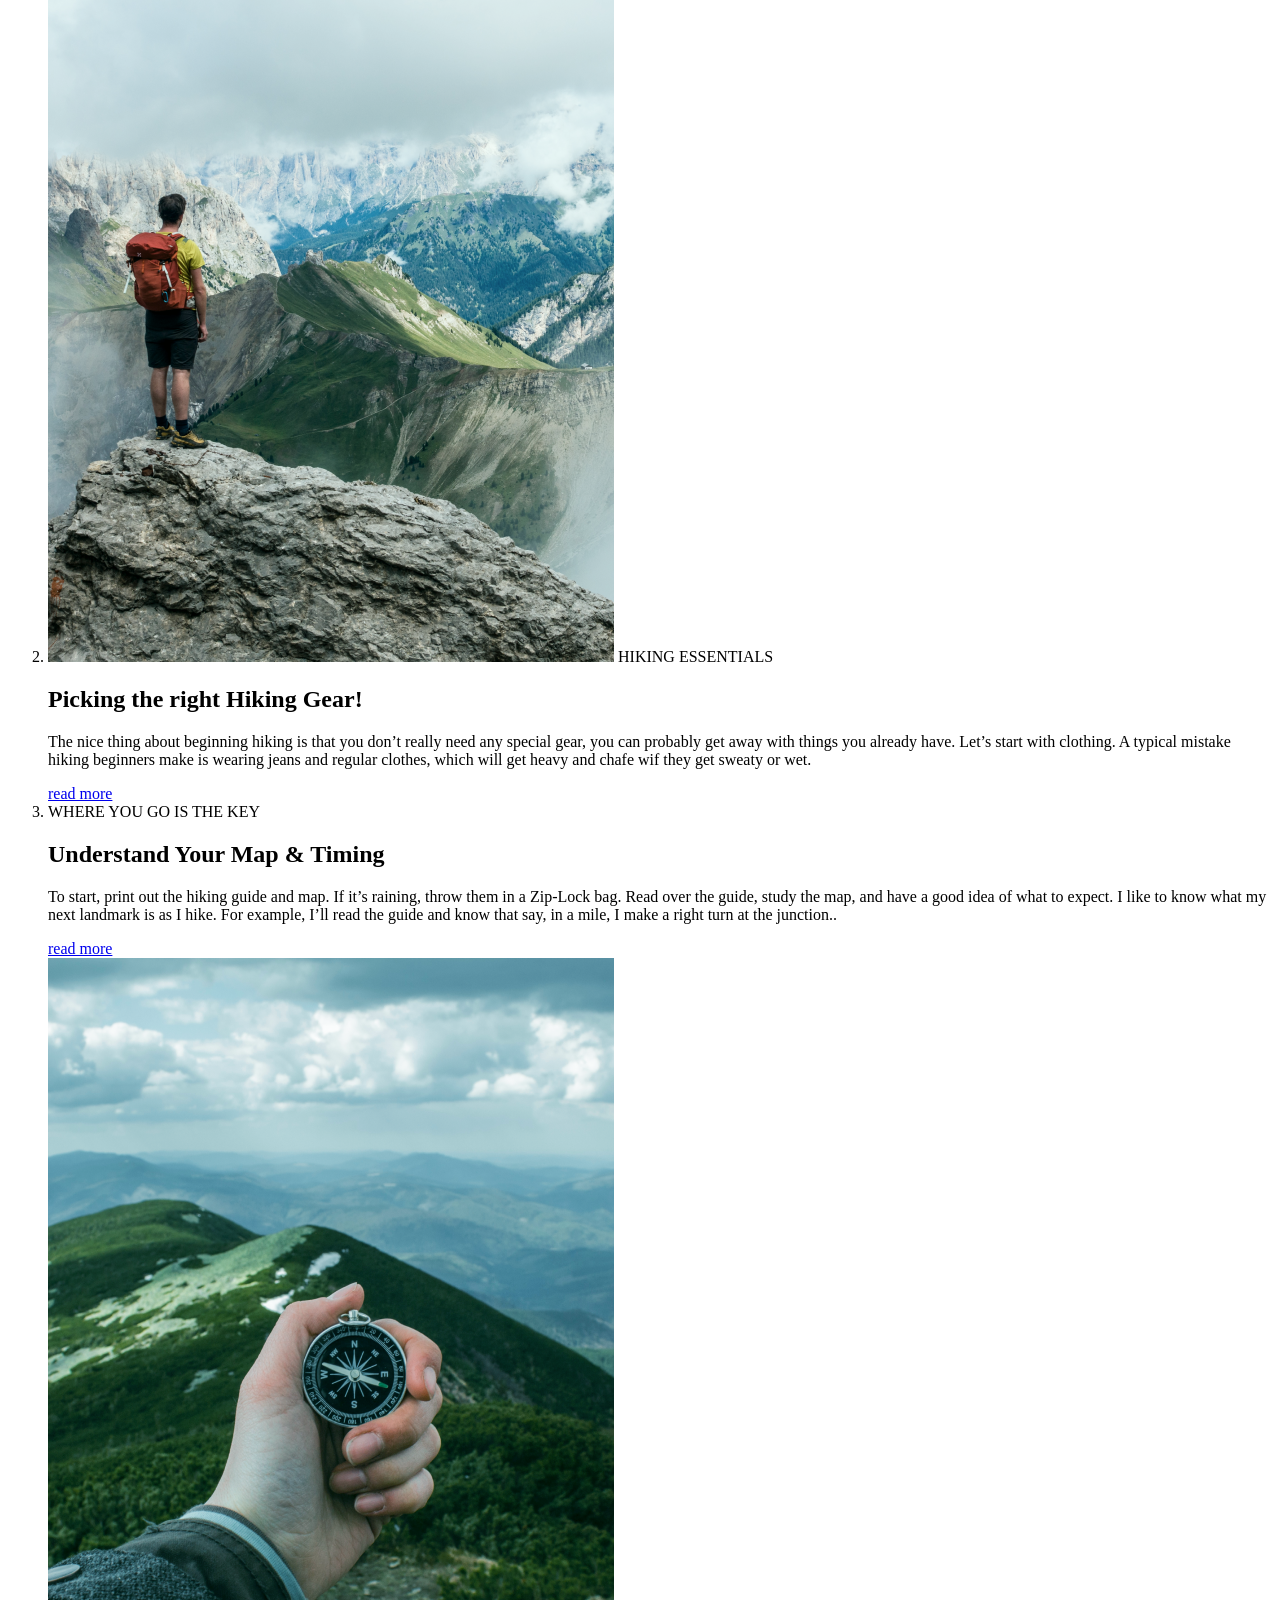
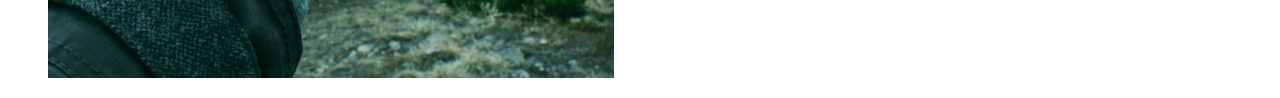
<file: entri/assign2/index.html>
<!DOCTYPE html>
<html lang="en">
<head>
    <meta charset="UTF-8">
    <meta name="viewport" content="width=device-width, initial-scale=1.0">
    <title>mntn landing page</title>
</head>
<body>
    <header>
        <nav>
            <img src="/entri/assign2/images/mntn-logo.png" alt="mntn-logo-img">
            <ul>
                <li>Equipment</li>
                <li>About us</li>
                <li>Blog</li>
            </ul>
            <div>
                <img src="/entri/assign2/images/ic-acc.png" alt="">
                <a href="#">Account</a>
            </div>
        </nav>
    </header>

    <main>
        <section id="about">
            <span>A Hiking guide</span>
            <H1>Be prepared for the Mountains and beyond!</H1>
            <div>
                <span>scroll down</span>
                <img src="/entri/assign2/images/arrow_downward.png" alt="">
            </div>
            <img src="/entri/assign2/images/vg.png" width="50%" alt="">
        </section>
        
        <section id="Blog">
            <ol>
                <li>
                    <div>
                        <span>GET STARTED</span>
                        <h2>What level of  hiker are you?</h2>
                        <p>Determining what level of hiker you are can be an important tool when planning future hikes. This hiking level guide will help you plan hikes according to different hike ratings set by various websites like All Trails and Modern Hiker. What type of hiker are you – novice, moderate, advanced moderate, expert, or expert backpacker? </p>
                        <a href="#">read more</a>
                    </div>
                    <img src="/entri/assign2/images/01.png" alt="">
                </li>

                <li>
                    <div>
                        <img src="/entri/assign2/images/02.png" alt="">
                        <span>HIKING ESSENTIALS</span>
                        <h2>Picking the right Hiking Gear!</h2>
                        <p>The nice thing about beginning hiking is that you don’t really need any special gear, you can probably get away with things you already have.
                            Let’s start with clothing. A typical mistake hiking beginners make is wearing jeans and regular clothes, which will get heavy and chafe wif they get sweaty or wet.</p>
                        <a href="#">read more</a>
                    </div>
                </li>

                <li>
                    <div>
                        <span>WHERE YOU GO IS THE KEY</span>
                        <h2>Understand Your Map & Timing</h2>
                        <p>To start, print out the hiking guide and map. If it’s raining, throw them in a Zip-Lock bag. Read over the guide, study the map, and have a good idea of what to expect. I like to know what my next landmark is as I hike. For example, I’ll read the guide and know that say, in a mile, I make a right turn at the junction..</p>
                        <a href="#">read more</a>
                    </div>
                    <img src="/entri/assign2/images/03.png" alt="">
                </li>
            </ol>
        </section>
    </main>

    <footer></footer>
</body>
</html>
</file>
<file: assets/vendor/venobox/venobox.css>
/* ------ venobox.css --------*/
.vbox-overlay *, .vbox-overlay *:before, .vbox-overlay *:after{
    -webkit-backface-visibility: hidden;
    -webkit-box-sizing:border-box;
    -moz-box-sizing:border-box;
    box-sizing:border-box;
}
.vbox-overlay * { 
    -webkit-backface-visibility: visible;
    backface-visibility: visible;
}
.vbox-overlay{
    display: -webkit-flex;
    display: flex;
    -webkit-flex-direction: column;
    flex-direction: column;
    -webkit-justify-content: center;
    justify-content: center;
    -webkit-align-items: center;
    align-items: center;
    position: fixed;
    left: 0;
    top: 0;
    bottom: 0;
    right: 0;
    z-index: 999999;
}

/* ----- navigation ----- */
.vbox-title{
    width: 100%;
    height: 40px;
    float: left;
    text-align: center;
    line-height: 28px;
    font-size: 12px;
    padding: 6px 50px;
    overflow: hidden;
    position: fixed;
    display: none;
    left: 0;
    z-index: 89;
}
.vbox-close{
    cursor: pointer;
    position: fixed;
    top: -1px;
    right: 0;
    width: 50px;
    height: 40px;
    padding: 6px;
    display: block;
    background-position:10px center;
    overflow: hidden;
    font-size: 24px;
    line-height: 1;
    text-align: center;
    z-index: 99;
}
.vbox-left{
    cursor: pointer;
    position: fixed;
    left: 0;
    height: 40px;
    overflow: hidden;
    line-height: 28px;
    font-size: 12px;
    z-index: 99;
    display: flex;
    align-items:center;
}
.vbox-num{
    display: inline-block;
    margin: 6px 0 6px 15px;
}
/* ----- Social share ----- */
.vbox-share{
    line-height: 28px;
    font-size: 12px;
    overflow: hidden;
    position: fixed;
    left: 0;
    z-index: 98;
    display: flex;
    align-items:center;
    justify-content: center;
    width: 100%;
    text-align: center;
}
.vbox-share svg{
    max-height: 28px;
    width: 28px;
    z-index: 10;
    margin-left: 12px;
    margin-top: 6px;
    margin-bottom: 6px;
    vertical-align: middle;
}


/* ----- navigation ARROWS ----- */
.vbox-next, .vbox-prev{
    position: fixed;
    top: 50%;
    margin-top: -15px;
    overflow: hidden;
    cursor: pointer;
    display: block;
    width: 45px;
    height: 45px;
    z-index: 99;
}
.vbox-next span, .vbox-prev span{
    position: relative;
    width: 20px;
    height: 20px;
    border: 2px solid transparent;
    border-top-color: #B6B6B6;
    border-right-color: #B6B6B6;
    text-indent: -100px;
    position: absolute;
    top: 8px;
    display: block;
}
.vbox-prev{
    left: 15px;
}
.vbox-next{
    right: 15px;
}
.vbox-prev span{
    left: 10px;
    -ms-transform: rotate(-135deg);
    -webkit-transform: rotate(-135deg);
    transform: rotate(-135deg);
}
.vbox-next span{
    -ms-transform: rotate(45deg);
    -webkit-transform: rotate(45deg);
    transform: rotate(45deg);
    right: 10px;
}
/* ------- inline window ------ */
.vbox-inline{
    width: 420px;
    height: 315px;
    height: 70vh;
    padding: 10px;
    background: #fff;
    margin: 0 auto;
    overflow: auto;
    text-align: left;
}
/* ------- Video & iFrames window ------ */
.venoframe{
    max-width: 100%;
    width: 100%;
    border: none;
    width: 100%;
    height: 260px;
    height: 70vh;
}
.venoframe.vbvid{
    height: 260px;
}
@media (min-width: 768px) {
    .venoframe, .vbox-inline{
        width: 90%;
        height: 360px;
        height: 70vh;
    }
    .venoframe.vbvid{
        width: 640px;
        height: 360px;
    }
}
@media (min-width: 992px) {
    .venoframe, .vbox-inline{
        max-width: 1200px;
        width: 80%;
        height: 540px;
        height: 70vh;
    }
    .venoframe.vbvid{
        width: 960px;
        height: 540px;
    }
}
/* 
Please do NOT edit this part! 
or at least read this note: http://i.imgur.com/7C0ws9e.gif
*/
.vbox-open{
    overflow: hidden;
}
.vbox-container{
    position: absolute;
    left: 0;
    right: 0;
    top: 0;
    bottom: 0;
    overflow-x: hidden;
    overflow-y: scroll;
    overflow-scrolling: touch;
    -webkit-overflow-scrolling: touch;
    z-index: 20;
    max-height: 100%;

}

.vbox-content{
    text-align: center;
    float: left;
    width: 100%;
    position: relative;
    overflow: hidden;
    padding: 20px 4%;
}
.vbox-container img{
    max-width: 100%;
    height: auto;
}
.vbox-figlio{
    box-shadow: 0 0 12px rgba(0,0,0,0.19), 0 6px 6px rgba(0,0,0,0.23);
    max-width: 100%;
    text-align: initial;
}
img.vbox-figlio{
    -webkit-user-select: none;
-khtml-user-select: none;
-moz-user-select: none;
-o-user-select: none;
user-select: none;
}
.vbox-content.swipe-left{
    margin-left: -200px !important;
}
.vbox-content.swipe-right{
    margin-left: 200px !important;
}
.vbox-animated{
    webkit-transition: margin 300ms ease-out;
    transition: margin 300ms ease-out;
}

/* ---------- preloader ----------
 * SPINKIT 
 * http://tobiasahlin.com/spinkit/
-------------------------------- */
.sk-double-bounce,.sk-rotating-plane{width:40px;height:40px;margin:40px auto}.sk-rotating-plane{background-color:#333;-webkit-animation:sk-rotatePlane 1.2s infinite ease-in-out;animation:sk-rotatePlane 1.2s infinite ease-in-out}@-webkit-keyframes sk-rotatePlane{0%{-webkit-transform:perspective(120px) rotateX(0) rotateY(0);transform:perspective(120px) rotateX(0) rotateY(0)}50%{-webkit-transform:perspective(120px) rotateX(-180.1deg) rotateY(0);transform:perspective(120px) rotateX(-180.1deg) rotateY(0)}100%{-webkit-transform:perspective(120px) rotateX(-180deg) rotateY(-179.9deg);transform:perspective(120px) rotateX(-180deg) rotateY(-179.9deg)}}@keyframes sk-rotatePlane{0%{-webkit-transform:perspective(120px) rotateX(0) rotateY(0);transform:perspective(120px) rotateX(0) rotateY(0)}50%{-webkit-transform:perspective(120px) rotateX(-180.1deg) rotateY(0);transform:perspective(120px) rotateX(-180.1deg) rotateY(0)}100%{-webkit-transform:perspective(120px) rotateX(-180deg) rotateY(-179.9deg);transform:perspective(120px) rotateX(-180deg) rotateY(-179.9deg)}}.sk-double-bounce{position:relative}.sk-double-bounce .sk-child{width:100%;height:100%;border-radius:50%;background-color:#333;opacity:.6;position:absolute;top:0;left:0;-webkit-animation:sk-doubleBounce 2s infinite ease-in-out;animation:sk-doubleBounce 2s infinite ease-in-out}.sk-chasing-dots .sk-child,.sk-spinner-pulse,.sk-three-bounce .sk-child{background-color:#333;border-radius:100%}.sk-double-bounce .sk-double-bounce2{-webkit-animation-delay:-1s;animation-delay:-1s}@-webkit-keyframes sk-doubleBounce{0%,100%{-webkit-transform:scale(0);transform:scale(0)}50%{-webkit-transform:scale(1);transform:scale(1)}}@keyframes sk-doubleBounce{0%,100%{-webkit-transform:scale(0);transform:scale(0)}50%{-webkit-transform:scale(1);transform:scale(1)}}.sk-wave{margin:40px auto;width:50px;height:40px;text-align:center;font-size:10px}.sk-wave .sk-rect{background-color:#333;height:100%;width:6px;display:inline-block;-webkit-animation:sk-waveStretchDelay 1.2s infinite ease-in-out;animation:sk-waveStretchDelay 1.2s infinite ease-in-out}.sk-wave .sk-rect1{-webkit-animation-delay:-1.2s;animation-delay:-1.2s}.sk-wave .sk-rect2{-webkit-animation-delay:-1.1s;animation-delay:-1.1s}.sk-wave .sk-rect3{-webkit-animation-delay:-1s;animation-delay:-1s}.sk-wave .sk-rect4{-webkit-animation-delay:-.9s;animation-delay:-.9s}.sk-wave .sk-rect5{-webkit-animation-delay:-.8s;animation-delay:-.8s}@-webkit-keyframes sk-waveStretchDelay{0%,100%,40%{-webkit-transform:scaleY(.4);transform:scaleY(.4)}20%{-webkit-transform:scaleY(1);transform:scaleY(1)}}@keyframes sk-waveStretchDelay{0%,100%,40%{-webkit-transform:scaleY(.4);transform:scaleY(.4)}20%{-webkit-transform:scaleY(1);transform:scaleY(1)}}.sk-wandering-cubes{margin:40px auto;width:40px;height:40px;position:relative}.sk-wandering-cubes .sk-cube{background-color:#333;width:10px;height:10px;position:absolute;top:0;left:0;-webkit-animation:sk-wanderingCube 1.8s ease-in-out -1.8s infinite both;animation:sk-wanderingCube 1.8s ease-in-out -1.8s infinite both}.sk-chasing-dots,.sk-spinner-pulse{width:40px;height:40px;margin:40px auto}.sk-wandering-cubes .sk-cube2{-webkit-animation-delay:-.9s;animation-delay:-.9s}@-webkit-keyframes sk-wanderingCube{0%{-webkit-transform:rotate(0);transform:rotate(0)}25%{-webkit-transform:translateX(30px) rotate(-90deg) scale(.5);transform:translateX(30px) rotate(-90deg) scale(.5)}50%{-webkit-transform:translateX(30px) translateY(30px) rotate(-179deg);transform:translateX(30px) translateY(30px) rotate(-179deg)}50.1%{-webkit-transform:translateX(30px) translateY(30px) rotate(-180deg);transform:translateX(30px) translateY(30px) rotate(-180deg)}75%{-webkit-transform:translateX(0) translateY(30px) rotate(-270deg) scale(.5);transform:translateX(0) translateY(30px) rotate(-270deg) scale(.5)}100%{-webkit-transform:rotate(-360deg);transform:rotate(-360deg)}}@keyframes sk-wanderingCube{0%{-webkit-transform:rotate(0);transform:rotate(0)}25%{-webkit-transform:translateX(30px) rotate(-90deg) scale(.5);transform:translateX(30px) rotate(-90deg) scale(.5)}50%{-webkit-transform:translateX(30px) translateY(30px) rotate(-179deg);transform:translateX(30px) translateY(30px) rotate(-179deg)}50.1%{-webkit-transform:translateX(30px) translateY(30px) rotate(-180deg);transform:translateX(30px) translateY(30px) rotate(-180deg)}75%{-webkit-transform:translateX(0) translateY(30px) rotate(-270deg) scale(.5);transform:translateX(0) translateY(30px) rotate(-270deg) scale(.5)}100%{-webkit-transform:rotate(-360deg);transform:rotate(-360deg)}}.sk-spinner-pulse{-webkit-animation:sk-pulseScaleOut 1s infinite ease-in-out;animation:sk-pulseScaleOut 1s infinite ease-in-out}@-webkit-keyframes sk-pulseScaleOut{0%{-webkit-transform:scale(0);transform:scale(0)}100%{-webkit-transform:scale(1);transform:scale(1);opacity:0}}@keyframes sk-pulseScaleOut{0%{-webkit-transform:scale(0);transform:scale(0)}100%{-webkit-transform:scale(1);transform:scale(1);opacity:0}}.sk-chasing-dots{position:relative;text-align:center;-webkit-animation:sk-chasingDotsRotate 2s infinite linear;animation:sk-chasingDotsRotate 2s infinite linear}.sk-chasing-dots .sk-child{width:60%;height:60%;display:inline-block;position:absolute;top:0;-webkit-animation:sk-chasingDotsBounce 2s infinite ease-in-out;animation:sk-chasingDotsBounce 2s infinite ease-in-out}.sk-chasing-dots .sk-dot2{top:auto;bottom:0;-webkit-animation-delay:-1s;animation-delay:-1s}@-webkit-keyframes sk-chasingDotsRotate{100%{-webkit-transform:rotate(360deg);transform:rotate(360deg)}}@keyframes sk-chasingDotsRotate{100%{-webkit-transform:rotate(360deg);transform:rotate(360deg)}}@-webkit-keyframes sk-chasingDotsBounce{0%,100%{-webkit-transform:scale(0);transform:scale(0)}50%{-webkit-transform:scale(1);transform:scale(1)}}@keyframes sk-chasingDotsBounce{0%,100%{-webkit-transform:scale(0);transform:scale(0)}50%{-webkit-transform:scale(1);transform:scale(1)}}.sk-three-bounce{margin:40px auto;width:80px;text-align:center}.sk-three-bounce .sk-child{width:20px;height:20px;display:inline-block;-webkit-animation:sk-three-bounce 1.4s ease-in-out 0s infinite both;animation:sk-three-bounce 1.4s ease-in-out 0s infinite both}.sk-circle .sk-child:before,.sk-fading-circle .sk-circle:before{display:block;border-radius:100%;content:'';background-color:#333}.sk-three-bounce .sk-bounce1{-webkit-animation-delay:-.32s;animation-delay:-.32s}.sk-three-bounce .sk-bounce2{-webkit-animation-delay:-.16s;animation-delay:-.16s}@-webkit-keyframes sk-three-bounce{0%,100%,80%{-webkit-transform:scale(0);transform:scale(0)}40%{-webkit-transform:scale(1);transform:scale(1)}}@keyframes sk-three-bounce{0%,100%,80%{-webkit-transform:scale(0);transform:scale(0)}40%{-webkit-transform:scale(1);transform:scale(1)}}.sk-circle{margin:40px auto;width:40px;height:40px;position:relative}.sk-circle .sk-child{width:100%;height:100%;position:absolute;left:0;top:0}.sk-circle .sk-child:before{margin:0 auto;width:15%;height:15%;-webkit-animation:sk-circleBounceDelay 1.2s infinite ease-in-out both;animation:sk-circleBounceDelay 1.2s infinite ease-in-out both}.sk-circle .sk-circle2{-webkit-transform:rotate(30deg);-ms-transform:rotate(30deg);transform:rotate(30deg)}.sk-circle .sk-circle3{-webkit-transform:rotate(60deg);-ms-transform:rotate(60deg);transform:rotate(60deg)}.sk-circle .sk-circle4{-webkit-transform:rotate(90deg);-ms-transform:rotate(90deg);transform:rotate(90deg)}.sk-circle .sk-circle5{-webkit-transform:rotate(120deg);-ms-transform:rotate(120deg);transform:rotate(120deg)}.sk-circle .sk-circle6{-webkit-transform:rotate(150deg);-ms-transform:rotate(150deg);transform:rotate(150deg)}.sk-circle .sk-circle7{-webkit-transform:rotate(180deg);-ms-transform:rotate(180deg);transform:rotate(180deg)}.sk-circle .sk-circle8{-webkit-transform:rotate(210deg);-ms-transform:rotate(210deg);transform:rotate(210deg)}.sk-circle .sk-circle9{-webkit-transform:rotate(240deg);-ms-transform:rotate(240deg);transform:rotate(240deg)}.sk-circle .sk-circle10{-webkit-transform:rotate(270deg);-ms-transform:rotate(270deg);transform:rotate(270deg)}.sk-circle .sk-circle11{-webkit-transform:rotate(300deg);-ms-transform:rotate(300deg);transform:rotate(300deg)}.sk-circle .sk-circle12{-webkit-transform:rotate(330deg);-ms-transform:rotate(330deg);transform:rotate(330deg)}.sk-circle .sk-circle2:before{-webkit-animation-delay:-1.1s;animation-delay:-1.1s}.sk-circle .sk-circle3:before{-webkit-animation-delay:-1s;animation-delay:-1s}.sk-circle .sk-circle4:before{-webkit-animation-delay:-.9s;animation-delay:-.9s}.sk-circle .sk-circle5:before{-webkit-animation-delay:-.8s;animation-delay:-.8s}.sk-circle .sk-circle6:before{-webkit-animation-delay:-.7s;animation-delay:-.7s}.sk-circle .sk-circle7:before{-webkit-animation-delay:-.6s;animation-delay:-.6s}.sk-circle .sk-circle8:before{-webkit-animation-delay:-.5s;animation-delay:-.5s}.sk-circle .sk-circle9:before{-webkit-animation-delay:-.4s;animation-delay:-.4s}.sk-circle .sk-circle10:before{-webkit-animation-delay:-.3s;animation-delay:-.3s}.sk-circle .sk-circle11:before{-webkit-animation-delay:-.2s;animation-delay:-.2s}.sk-circle .sk-circle12:before{-webkit-animation-delay:-.1s;animation-delay:-.1s}@-webkit-keyframes sk-circleBounceDelay{0%,100%,80%{-webkit-transform:scale(0);transform:scale(0)}40%{-webkit-transform:scale(1);transform:scale(1)}}@keyframes sk-circleBounceDelay{0%,100%,80%{-webkit-transform:scale(0);transform:scale(0)}40%{-webkit-transform:scale(1);transform:scale(1)}}.sk-cube-grid{width:40px;height:40px;margin:40px auto}.sk-cube-grid .sk-cube{width:33.33%;height:33.33%;background-color:#333;float:left;-webkit-animation:sk-cubeGridScaleDelay 1.3s infinite ease-in-out;animation:sk-cubeGridScaleDelay 1.3s infinite ease-in-out}.sk-cube-grid .sk-cube1{-webkit-animation-delay:.2s;animation-delay:.2s}.sk-cube-grid .sk-cube2{-webkit-animation-delay:.3s;animation-delay:.3s}.sk-cube-grid .sk-cube3{-webkit-animation-delay:.4s;animation-delay:.4s}.sk-cube-grid .sk-cube4{-webkit-animation-delay:.1s;animation-delay:.1s}.sk-cube-grid .sk-cube5{-webkit-animation-delay:.2s;animation-delay:.2s}.sk-cube-grid .sk-cube6{-webkit-animation-delay:.3s;animation-delay:.3s}.sk-cube-grid .sk-cube7{-webkit-animation-delay:0ms;animation-delay:0ms}.sk-cube-grid .sk-cube8{-webkit-animation-delay:.1s;animation-delay:.1s}.sk-cube-grid .sk-cube9{-webkit-animation-delay:.2s;animation-delay:.2s}@-webkit-keyframes sk-cubeGridScaleDelay{0%,100%,70%{-webkit-transform:scale3D(1,1,1);transform:scale3D(1,1,1)}35%{-webkit-transform:scale3D(0,0,1);transform:scale3D(0,0,1)}}@keyframes sk-cubeGridScaleDelay{0%,100%,70%{-webkit-transform:scale3D(1,1,1);transform:scale3D(1,1,1)}35%{-webkit-transform:scale3D(0,0,1);transform:scale3D(0,0,1)}}.sk-fading-circle{margin:40px auto;width:40px;height:40px;position:relative}.sk-fading-circle .sk-circle{width:100%;height:100%;position:absolute;left:0;top:0}.sk-fading-circle .sk-circle:before{margin:0 auto;width:15%;height:15%;-webkit-animation:sk-circleFadeDelay 1.2s infinite ease-in-out both;animation:sk-circleFadeDelay 1.2s infinite ease-in-out both}.sk-fading-circle .sk-circle2{-webkit-transform:rotate(30deg);-ms-transform:rotate(30deg);transform:rotate(30deg)}.sk-fading-circle .sk-circle3{-webkit-transform:rotate(60deg);-ms-transform:rotate(60deg);transform:rotate(60deg)}.sk-fading-circle .sk-circle4{-webkit-transform:rotate(90deg);-ms-transform:rotate(90deg);transform:rotate(90deg)}.sk-fading-circle .sk-circle5{-webkit-transform:rotate(120deg);-ms-transform:rotate(120deg);transform:rotate(120deg)}.sk-fading-circle .sk-circle6{-webkit-transform:rotate(150deg);-ms-transform:rotate(150deg);transform:rotate(150deg)}.sk-fading-circle .sk-circle7{-webkit-transform:rotate(180deg);-ms-transform:rotate(180deg);transform:rotate(180deg)}.sk-fading-circle .sk-circle8{-webkit-transform:rotate(210deg);-ms-transform:rotate(210deg);transform:rotate(210deg)}.sk-fading-circle .sk-circle9{-webkit-transform:rotate(240deg);-ms-transform:rotate(240deg);transform:rotate(240deg)}.sk-fading-circle .sk-circle10{-webkit-transform:rotate(270deg);-ms-transform:rotate(270deg);transform:rotate(270deg)}.sk-fading-circle .sk-circle11{-webkit-transform:rotate(300deg);-ms-transform:rotate(300deg);transform:rotate(300deg)}.sk-fading-circle .sk-circle12{-webkit-transform:rotate(330deg);-ms-transform:rotate(330deg);transform:rotate(330deg)}.sk-fading-circle .sk-circle2:before{-webkit-animation-delay:-1.1s;animation-delay:-1.1s}.sk-fading-circle .sk-circle3:before{-webkit-animation-delay:-1s;animation-delay:-1s}.sk-fading-circle .sk-circle4:before{-webkit-animation-delay:-.9s;animation-delay:-.9s}.sk-fading-circle .sk-circle5:before{-webkit-animation-delay:-.8s;animation-delay:-.8s}.sk-fading-circle .sk-circle6:before{-webkit-animation-delay:-.7s;animation-delay:-.7s}.sk-fading-circle .sk-circle7:before{-webkit-animation-delay:-.6s;animation-delay:-.6s}.sk-fading-circle .sk-circle8:before{-webkit-animation-delay:-.5s;animation-delay:-.5s}.sk-fading-circle .sk-circle9:before{-webkit-animation-delay:-.4s;animation-delay:-.4s}.sk-fading-circle .sk-circle10:before{-webkit-animation-delay:-.3s;animation-delay:-.3s}.sk-fading-circle .sk-circle11:before{-webkit-animation-delay:-.2s;animation-delay:-.2s}.sk-fading-circle .sk-circle12:before{-webkit-animation-delay:-.1s;animation-delay:-.1s}@-webkit-keyframes sk-circleFadeDelay{0%,100%,39%{opacity:0}40%{opacity:1}}@keyframes sk-circleFadeDelay{0%,100%,39%{opacity:0}40%{opacity:1}}.sk-folding-cube{margin:40px auto;width:40px;height:40px;position:relative;-webkit-transform:rotateZ(45deg);transform:rotateZ(45deg)}.sk-folding-cube .sk-cube{float:left;width:50%;height:50%;position:relative;-webkit-transform:scale(1.1);-ms-transform:scale(1.1);transform:scale(1.1)}.sk-folding-cube .sk-cube:before{content:'';position:absolute;top:0;left:0;width:100%;height:100%;background-color:#333;-webkit-animation:sk-foldCubeAngle 2.4s infinite linear both;animation:sk-foldCubeAngle 2.4s infinite linear both;-webkit-transform-origin:100% 100%;-ms-transform-origin:100% 100%;transform-origin:100% 100%}.sk-folding-cube .sk-cube2{-webkit-transform:scale(1.1) rotateZ(90deg);transform:scale(1.1) rotateZ(90deg)}.sk-folding-cube .sk-cube3{-webkit-transform:scale(1.1) rotateZ(180deg);transform:scale(1.1) rotateZ(180deg)}.sk-folding-cube .sk-cube4{-webkit-transform:scale(1.1) rotateZ(270deg);transform:scale(1.1) rotateZ(270deg)}.sk-folding-cube .sk-cube2:before{-webkit-animation-delay:.3s;animation-delay:.3s}.sk-folding-cube .sk-cube3:before{-webkit-animation-delay:.6s;animation-delay:.6s}.sk-folding-cube .sk-cube4:before{-webkit-animation-delay:.9s;animation-delay:.9s}@-webkit-keyframes sk-foldCubeAngle{0%,10%{-webkit-transform:perspective(140px) rotateX(-180deg);transform:perspective(140px) rotateX(-180deg);opacity:0}25%,75%{-webkit-transform:perspective(140px) rotateX(0);transform:perspective(140px) rotateX(0);opacity:1}100%,90%{-webkit-transform:perspective(140px) rotateY(180deg);transform:perspective(140px) rotateY(180deg);opacity:0}}@keyframes sk-foldCubeAngle{0%,10%{-webkit-transform:perspective(140px) rotateX(-180deg);transform:perspective(140px) rotateX(-180deg);opacity:0}25%,75%{-webkit-transform:perspective(140px) rotateX(0);transform:perspective(140px) rotateX(0);opacity:1}100%,90%{-webkit-transform:perspective(140px) rotateY(180deg);transform:perspective(140px) rotateY(180deg);opacity:0}}
</file>
<file: assets/css/style.css>
/**
* Template Name: MyResume - v2.2.1
* Template URL: https://bootstrapmade.com/free-html-bootstrap-template-my-resume/
* Author: BootstrapMade.com
* License: https://bootstrapmade.com/license/
*/

/*--------------------------------------------------------------
# General
--------------------------------------------------------------*/
body {
  font-family: "Open Sans", sans-serif;
  color: #272829;
}

a {
  color: #0563bb;
}

a:hover {
  color: #067ded;
  text-decoration: none;
}

h1, h2, h3, h4, h5, h6 {
  font-family: "Raleway", sans-serif;
}

/*--------------------------------------------------------------
# Back to top button
--------------------------------------------------------------*/
.back-to-top {
  position: fixed;
  display: none;
  width: 40px;
  height: 40px;
  border-radius: 50px;
  right: 15px;
  bottom: 15px;
  background: #0563bb;
  color: #fff;
  transition: display 0.5s ease-in-out;
  z-index: 99999;
}

.back-to-top i {
  font-size: 24px;
  position: absolute;
  top: 7px;
  left: 8px;
}

.back-to-top:hover {
  color: #fff;
  background: #0678e3;
  transition: background 0.2s ease-in-out;
}

/*--------------------------------------------------------------
# Preloader
--------------------------------------------------------------*/
#preloader {
  position: fixed;
  top: 0;
  left: 0;
  right: 0;
  bottom: 0;
  z-index: 9999;
  overflow: hidden;
  background: #fff;
}

#preloader:before {
  content: "";
  position: fixed;
  top: calc(50% - 30px);
  left: calc(50% - 30px);
  border: 6px solid #0563bb;
  border-top-color: #fff;
  border-bottom-color: #fff;
  border-radius: 50%;
  width: 60px;
  height: 60px;
  -webkit-animation: animate-preloader 1s linear infinite;
  animation: animate-preloader 1s linear infinite;
}

@-webkit-keyframes animate-preloader {
  0% {
    transform: rotate(0deg);
  }
  100% {
    transform: rotate(360deg);
  }
}

@keyframes animate-preloader {
  0% {
    transform: rotate(0deg);
  }
  100% {
    transform: rotate(360deg);
  }
}

/*--------------------------------------------------------------
# Disable aos animation delay on mobile devices
--------------------------------------------------------------*/
@media screen and (max-width: 768px) {
  [data-aos-delay] {
    transition-delay: 0 !important;
  }
}

/*--------------------------------------------------------------
# Header
--------------------------------------------------------------*/
#header {
  position: fixed;
  top: 0;
  left: 0;
  bottom: 0;
  z-index: 9997;
  transition: all 0.5s;
  padding: 15px;
  overflow-y: auto;
}

@media (max-width: 992px) {
  #header {
    width: 300px;
    background: #fff;
    border-right: 1px solid #e6e9ec;
    left: -300px;
  }
}

@media (min-width: 992px) {
  #main {
    margin-left: 100px;
  }
}

/*--------------------------------------------------------------
# Navigation Menu
--------------------------------------------------------------*/
/* Desktop Navigation */
.nav-menu * {
  margin: 0;
  padding: 0;
  list-style: none;
}

.nav-menu > ul > li {
  position: relative;
  white-space: nowrap;
}

.nav-menu a {
  display: flex;
  align-items: center;
  color: #45505b;
  padding: 10px 18px;
  margin-bottom: 8px;
  transition: 0.3s;
  font-size: 15px;
  border-radius: 50px;
  background: #f2f3f5;
  height: 56px;
  width: 100%;
  overflow: hidden;
  transition: 0.3s;
}

.nav-menu a i {
  font-size: 20px;
}

.nav-menu a span {
  padding: 0 5px 0 7px;
  color: #45505b;
}

@media (min-width: 992px) {
  .nav-menu a {
    width: 56px;
  }
  .nav-menu a span {
    display: none;
    color: #fff;
  }
}

.nav-menu a:hover, .nav-menu .active > a, .nav-menu li:hover > a {
  color: #fff;
  background: #0563bb;
}

.nav-menu a:hover span, .nav-menu .active > a span, .nav-menu li:hover > a span {
  color: #fff;
}

.nav-menu a:hover, .nav-menu li:hover > a {
  width: 100%;
  color: #fff;
}

.nav-menu a:hover span, .nav-menu li:hover > a span {
  display: block;
}

/* Mobile Navigation */
.mobile-nav-toggle {
  position: fixed;
  right: 15px;
  top: 15px;
  z-index: 9998;
  border: 0;
  background: none;
  font-size: 24px;
  transition: all 0.4s;
  outline: none !important;
  line-height: 1;
  cursor: pointer;
  text-align: right;
}

.mobile-nav-toggle i {
  color: #45505b;
}

.mobile-nav-active {
  overflow: hidden;
}

.mobile-nav-active #header {
  left: 0;
}

.mobile-nav-active .mobile-nav-toggle i {
  color: #0563bb;
}

/*--------------------------------------------------------------
# Hero Section
--------------------------------------------------------------*/
#hero {
  width: 100%;
  height: 100vh;
  background: url("../img/hero-bg.jpg") top right no-repeat;
  background-size: cover;
  position: relative;
}

@media (min-width: 992px) {
  #hero {
    padding-left: 160px;
  }
}

#hero:before {
  content: "";
  background: rgba(255, 255, 255, 0.8);
  position: absolute;
  bottom: 0;
  top: 0;
  left: 0;
  right: 0;
}

#hero h1 {
  margin: 0;
  font-size: 64px;
  font-weight: 700;
  line-height: 56px;
  color: #45505b;
}

#hero p {
  color: #45505b;
  margin: 15px 0 0 0;
  font-size: 26px;
  font-family: "Poppins", sans-serif;
}

#hero p span {
  color: #0563bb;
  letter-spacing: 1px;
}

#hero .social-links {
  margin-top: 30px;
}

#hero .social-links a {
  font-size: 24px;
  display: inline-block;
  color: #45505b;
  line-height: 1;
  margin-right: 20px;
  transition: 0.3s;
}

#hero .social-links a:hover {
  color: #0563bb;
}

@media (max-width: 992px) {
  #hero {
    text-align: center;
  }
  #hero h1 {
    font-size: 32px;
    line-height: 36px;
  }
  #hero p {
    margin-top: 10px;
    font-size: 20px;
    line-height: 24px;
  }
}

/*--------------------------------------------------------------
# Sections General
--------------------------------------------------------------*/
section {
  padding: 60px 0;
  overflow: hidden;
}

.section-title {
  text-align: center;
  padding-bottom: 30px;
}

.section-title h2 {
  font-size: 32px;
  font-weight: bold;
  text-transform: uppercase;
  margin-bottom: 20px;
  padding-bottom: 20px;
  position: relative;
  color: #45505b;
}

.section-title h2::before {
  content: '';
  position: absolute;
  display: block;
  width: 120px;
  height: 1px;
  background: #ddd;
  bottom: 1px;
  left: calc(50% - 60px);
}

.section-title h2::after {
  content: '';
  position: absolute;
  display: block;
  width: 40px;
  height: 3px;
  background: #0563bb;
  bottom: 0;
  left: calc(50% - 20px);
}

.section-title p {
  margin-bottom: 0;
}

/*--------------------------------------------------------------
# About
--------------------------------------------------------------*/
.about .content h3 {
  font-weight: 700;
  font-size: 26px;
  color: #728394;
}

.about .content ul {
  list-style: none;
  padding: 0;
}

.about .content ul li {
  padding-bottom: 10px;
}

.about .content ul i {
  font-size: 20px;
  padding-right: 2px;
  color: #0563bb;
}

.about .content p:last-child {
  margin-bottom: 0;
}

/*--------------------------------------------------------------
# Facts
--------------------------------------------------------------*/
.facts .count-box {
  padding: 30px 30px 25px 30px;
  margin-top: 30px;
  width: 100%;
  position: relative;
  text-align: center;
  background: #fff;
}

.facts .count-box i {
  position: absolute;
  top: -25px;
  left: 50%;
  transform: translateX(-50%);
  font-size: 24px;
  background: #0563bb;
  padding: 12px;
  color: #fff;
  border-radius: 50px;
}

.facts .count-box span {
  font-size: 36px;
  display: block;
  font-weight: 600;
  color: #011426;
}

.facts .count-box p {
  padding: 0;
  margin: 0;
  font-family: "Raleway", sans-serif;
  font-size: 14px;
}

/*--------------------------------------------------------------
# Akills
--------------------------------------------------------------*/
.skills .progress {
  height: 50px;
  display: block;
  background: none;
}

.skills .progress .skill {
  padding: 10px 0;
  margin: 0 0 6px 0;
  text-transform: uppercase;
  display: block;
  font-weight: 600;
  font-family: "Poppins", sans-serif;
  color: #45505b;
}

.skills .progress .skill .val {
  float: right;
  font-style: normal;
}

.skills .progress-bar-wrap {
  background: #f2f3f5;
}

.skills .progress-bar {
  width: 1px;
  height: 10px;
  transition: .9s;
  background-color: #0563bb;
}

/*--------------------------------------------------------------
# Resume
--------------------------------------------------------------*/
.resume .resume-title {
  font-size: 26px;
  font-weight: 700;
  margin-top: 20px;
  margin-bottom: 20px;
  color: #45505b;
}

.resume .resume-item {
  padding: 0 0 20px 20px;
  margin-top: -2px;
  border-left: 2px solid #0563bb;
  position: relative;
}

.resume .resume-item h4 {
  line-height: 18px;
  font-size: 18px;
  font-weight: 600;
  text-transform: uppercase;
  font-family: "Poppins", sans-serif;
  color: #0563bb;
  margin-bottom: 10px;
}

.resume .resume-item h5 {
  font-size: 16px;
  background: #f7f8f9;
  padding: 5px 15px;
  display: inline-block;
  font-weight: 600;
  margin-bottom: 10px;
}

.resume .resume-item ul {
  padding-left: 20px;
}

.resume .resume-item ul li {
  padding-bottom: 10px;
}

.resume .resume-item:last-child {
  padding-bottom: 0;
}

.resume .resume-item::before {
  content: "";
  position: absolute;
  width: 16px;
  height: 16px;
  border-radius: 50px;
  left: -9px;
  top: 0;
  background: #fff;
  border: 2px solid #0563bb;
}

/*--------------------------------------------------------------
# Portfolio
--------------------------------------------------------------*/
.portfolio .portfolio-item {
  margin-bottom: 30px;
}

.portfolio #portfolio-flters {
  padding: 0;
  margin: 0 auto 25px auto;
  list-style: none;
  text-align: center;
  background: #fff;
  border-radius: 50px;
  padding: 2px 15px;
}

.portfolio #portfolio-flters li {
  cursor: pointer;
  display: inline-block;
  padding: 10px 15px;
  font-size: 14px;
  font-weight: 600;
  line-height: 1;
  text-transform: uppercase;
  color: #272829;
  margin-bottom: 5px;
  transition: all 0.3s ease-in-out;
}

.portfolio #portfolio-flters li:hover, .portfolio #portfolio-flters li.filter-active {
  color: #0563bb;
}

.portfolio #portfolio-flters li:last-child {
  margin-right: 0;
}

.portfolio .portfolio-wrap {
  transition: 0.3s;
  position: relative;
  overflow: hidden;
  z-index: 1;
  background: rgba(69, 80, 91, 0.8);
}

.portfolio .portfolio-wrap::before {
  content: "";
  background: rgba(255, 255, 255, 0.7);
  position: absolute;
  left: 30px;
  right: 30px;
  top: 30px;
  bottom: 30px;
  transition: all ease-in-out 0.3s;
  z-index: 2;
  opacity: 0;
}

.portfolio .portfolio-wrap .portfolio-info {
  opacity: 0;
  position: absolute;
  top: 0;
  left: 0;
  right: 0;
  bottom: 0;
  text-align: center;
  z-index: 3;
  transition: all ease-in-out 0.3s;
  display: flex;
  flex-direction: column;
  justify-content: center;
  align-items: center;
}

.portfolio .portfolio-wrap .portfolio-info::before {
  display: block;
  content: "";
  width: 48px;
  height: 48px;
  position: absolute;
  top: 35px;
  left: 35px;
  border-top: 3px solid #d7dce1;
  border-left: 3px solid #d7dce1;
  transition: all 0.5s ease 0s;
  z-index: 9994;
}

.portfolio .portfolio-wrap .portfolio-info::after {
  display: block;
  content: "";
  width: 48px;
  height: 48px;
  position: absolute;
  bottom: 35px;
  right: 35px;
  border-bottom: 3px solid #d7dce1;
  border-right: 3px solid #d7dce1;
  transition: all 0.5s ease 0s;
  z-index: 9994;
}

.portfolio .portfolio-wrap .portfolio-info h4 {
  font-size: 20px;
  color: #45505b;
  font-weight: 600;
}

.portfolio .portfolio-wrap .portfolio-info p {
  color: #45505b;
  font-size: 14px;
  text-transform: uppercase;
  padding: 0;
  margin: 0;
}

.portfolio .portfolio-wrap .portfolio-links {
  text-align: center;
  z-index: 4;
}

.portfolio .portfolio-wrap .portfolio-links a {
  color: #45505b;
  margin: 0 2px;
  font-size: 28px;
  display: inline-block;
  transition: 0.3s;
}

.portfolio .portfolio-wrap .portfolio-links a:hover {
  color: #148af9;
}

.portfolio .portfolio-wrap:hover::before {
  top: 0;
  left: 0;
  right: 0;
  bottom: 0;
  opacity: 1;
}

.portfolio .portfolio-wrap:hover .portfolio-info {
  opacity: 1;
}

.portfolio .portfolio-wrap:hover .portfolio-info::before {
  top: 15px;
  left: 15px;
}

.portfolio .portfolio-wrap:hover .portfolio-info::after {
  bottom: 15px;
  right: 15px;
}

/*--------------------------------------------------------------
# Services
--------------------------------------------------------------*/
.services .icon-box {
  text-align: center;
  padding: 70px 20px 80px 20px;
  transition: all ease-in-out 0.3s;
  background: #fff;
  box-shadow: 0px 5px 90px 0px rgba(110, 123, 131, 0.05);
}

.services .icon-box .icon {
  margin: 0 auto;
  width: 100px;
  height: 100px;
  display: flex;
  align-items: center;
  justify-content: center;
  transition: ease-in-out 0.3s;
  position: relative;
}

.services .icon-box .icon i {
  font-size: 36px;
  transition: 0.5s;
  position: relative;
}

.services .icon-box .icon svg {
  position: absolute;
  top: 0;
  left: 0;
}

.services .icon-box .icon svg path {
  transition: 0.5s;
  fill: #f5f5f5;
}

.services .icon-box h4 {
  font-weight: 600;
  margin: 10px 0 15px 0;
  font-size: 22px;
}

.services .icon-box h4 a {
  color: #45505b;
  transition: ease-in-out 0.3s;
}

.services .icon-box p {
  line-height: 24px;
  font-size: 14px;
  margin-bottom: 0;
}

.services .icon-box:hover {
  border-color: #fff;
  box-shadow: 0px 0 35px 0 rgba(0, 0, 0, 0.08);
}

.services .iconbox-blue i {
  color: #47aeff;
}

.services .iconbox-blue:hover .icon i {
  color: #fff;
}

.services .iconbox-blue:hover .icon path {
  fill: #47aeff;
}

.services .iconbox-orange i {
  color: #ffa76e;
}

.services .iconbox-orange:hover .icon i {
  color: #fff;
}

.services .iconbox-orange:hover .icon path {
  fill: #ffa76e;
}

.services .iconbox-pink i {
  color: #e80368;
}

.services .iconbox-pink:hover .icon i {
  color: #fff;
}

.services .iconbox-pink:hover .icon path {
  fill: #e80368;
}

.services .iconbox-yellow i {
  color: #ffbb2c;
}

.services .iconbox-yellow:hover .icon i {
  color: #fff;
}

.services .iconbox-yellow:hover .icon path {
  fill: #ffbb2c;
}

.services .iconbox-red i {
  color: #ff5828;
}

.services .iconbox-red:hover .icon i {
  color: #fff;
}

.services .iconbox-red:hover .icon path {
  fill: #ff5828;
}

.services .iconbox-teal i {
  color: #11dbcf;
}

.services .iconbox-teal:hover .icon i {
  color: #fff;
}

.services .iconbox-teal:hover .icon path {
  fill: #11dbcf;
}

/*--------------------------------------------------------------
# Testimonials
--------------------------------------------------------------*/
.testimonials .section-header {
  margin-bottom: 40px;
}

.testimonials .testimonial-item {
  text-align: center;
}

.testimonials .testimonial-item .testimonial-img {
  width: 120px;
  border-radius: 50%;
  border: 4px solid #fff;
  margin: 0 auto;
}

.testimonials .testimonial-item h3 {
  font-size: 20px;
  font-weight: bold;
  margin: 10px 0 5px 0;
  color: #111;
}

.testimonials .testimonial-item h4 {
  font-size: 14px;
  color: #999;
  margin: 0 0 15px 0;
}

.testimonials .testimonial-item .quote-icon-left, .testimonials .testimonial-item .quote-icon-right {
  color: #90c8fc;
  font-size: 26px;
}

.testimonials .testimonial-item .quote-icon-left {
  display: inline-block;
  left: -5px;
  position: relative;
}

.testimonials .testimonial-item .quote-icon-right {
  display: inline-block;
  right: -5px;
  position: relative;
  top: 10px;
}

.testimonials .testimonial-item p {
  font-style: italic;
  margin: 0 auto 15px auto;
}

.testimonials .owl-nav, .testimonials .owl-dots {
  margin-top: 5px;
  text-align: center;
}

.testimonials .owl-dot {
  display: inline-block;
  margin: 0 5px;
  width: 12px;
  height: 12px;
  border-radius: 50%;
  background-color: #ddd !important;
}

.testimonials .owl-dot.active {
  background-color: #0563bb !important;
}

@media (min-width: 992px) {
  .testimonials .testimonial-item p {
    width: 80%;
  }
}

/*--------------------------------------------------------------
# Contact
--------------------------------------------------------------*/
.contact .info {
  width: 100%;
  background: #fff;
}

.contact .info i {
  font-size: 20px;
  color: #0563bb;
  float: left;
  width: 44px;
  height: 44px;
  background: #eef7ff;
  display: flex;
  justify-content: center;
  align-items: center;
  border-radius: 50px;
  transition: all 0.3s ease-in-out;
}

.contact .info h4 {
  padding: 0 0 0 60px;
  font-size: 22px;
  font-weight: 600;
  margin-bottom: 5px;
  color: #45505b;
}

.contact .info p {
  padding: 0 0 0 60px;
  margin-bottom: 0;
  font-size: 14px;
  color: #728394;
}

.contact .info .email, .contact .info .phone {
  margin-top: 40px;
}

.contact .info .email:hover i, .contact .info .address:hover i, .contact .info .phone:hover i {
  background: #0563bb;
  color: #fff;
}

.contact .php-email-form {
  width: 100%;
  background: #fff;
}

.contact .php-email-form .form-group {
  padding-bottom: 8px;
}

.contact .php-email-form .validate {
  display: none;
  color: red;
  margin: 0 0 15px 0;
  font-weight: 400;
  font-size: 13px;
}

.contact .php-email-form .error-message {
  display: none;
  color: #fff;
  background: #ed3c0d;
  text-align: left;
  padding: 15px;
  font-weight: 600;
}

.contact .php-email-form .error-message br + br {
  margin-top: 25px;
}

.contact .php-email-form .sent-message {
  display: none;
  color: #fff;
  background: #18d26e;
  text-align: center;
  padding: 15px;
  font-weight: 600;
}

.contact .php-email-form .loading {
  display: none;
  background: #fff;
  text-align: center;
  padding: 15px;
}

.contact .php-email-form .loading:before {
  content: "";
  display: inline-block;
  border-radius: 50%;
  width: 24px;
  height: 24px;
  margin: 0 10px -6px 0;
  border: 3px solid #18d26e;
  border-top-color: #eee;
  -webkit-animation: animate-loading 1s linear infinite;
  animation: animate-loading 1s linear infinite;
}

.contact .php-email-form input, .contact .php-email-form textarea {
  border-radius: 4px;
  box-shadow: none;
  font-size: 14px;
}

.contact .php-email-form input {
  height: 44px;
}

.contact .php-email-form textarea {
  padding: 10px 12px;
}

.contact .php-email-form button[type="submit"] {
  background: #0563bb;
  border: 0;
  padding: 10px 35px;
  color: #fff;
  transition: 0.4s;
  border-radius: 50px;
}

.contact .php-email-form button[type="submit"]:hover {
  background: #0678e3;
}

@-webkit-keyframes animate-loading {
  0% {
    transform: rotate(0deg);
  }
  100% {
    transform: rotate(360deg);
  }
}

@keyframes animate-loading {
  0% {
    transform: rotate(0deg);
  }
  100% {
    transform: rotate(360deg);
  }
}

/*--------------------------------------------------------------
# Portfolio Details
--------------------------------------------------------------*/
.portfolio-details {
  padding: 40px 0;
}

.portfolio-details .portfolio-title {
  font-size: 26px;
  font-weight: 700;
  margin-bottom: 20px;
}

.portfolio-details .portfolio-details-carousel .owl-nav, .portfolio-details .portfolio-details-carousel .owl-dots {
  margin-top: 5px;
  text-align: center;
}

.portfolio-details .portfolio-details-carousel .owl-dot {
  display: inline-block;
  margin: 0 5px;
  width: 12px;
  height: 12px;
  border-radius: 50%;
  background-color: #ddd !important;
}

.portfolio-details .portfolio-details-carousel .owl-dot.active {
  background-color: #0563bb !important;
}

.portfolio-details .portfolio-info {
  padding-top: 45px;
}

.portfolio-details .portfolio-info h3 {
  font-size: 22px;
  font-weight: 400;
  margin-bottom: 20px;
}

.portfolio-details .portfolio-info ul {
  list-style: none;
  padding: 0;
  font-size: 15px;
}

.portfolio-details .portfolio-info ul li + li {
  margin-top: 10px;
}

.portfolio-details .portfolio-info p {
  font-size: 15px;
  padding: 15px 0 0 0;
}

@media (max-width: 992px) {
  .portfolio-details .portfolio-info {
    padding-top: 20px;
  }
}

/*--------------------------------------------------------------
# Footer
--------------------------------------------------------------*/
#footer {
  background: #f7f8f9;
  color: #45505b;
  font-size: 14px;
  text-align: center;
  padding: 30px 0;
}

#footer h3 {
  font-size: 36px;
  font-weight: 700;
  position: relative;
  font-family: "Poppins", sans-serif;
  padding: 0;
  margin: 0 0 15px 0;
}

#footer p {
  font-size: 15;
  font-style: italic;
  padding: 0;
  margin: 0 0 40px 0;
}

#footer .social-links {
  margin: 0 0 40px 0;
}

#footer .social-links a {
  font-size: 18px;
  display: inline-block;
  background: #0563bb;
  color: #fff;
  line-height: 1;
  padding: 8px 0;
  margin-right: 4px;
  border-radius: 50%;
  text-align: center;
  width: 36px;
  height: 36px;
  transition: 0.3s;
}

#footer .social-links a:hover {
  background: #0678e3;
  color: #fff;
  text-decoration: none;
}

#footer .copyright {
  margin: 0 0 5px 0;
}

#footer .credits {
  font-size: 13px;
}

/* My styles */

.circular--square {
    border-radius: 30%; 
}
</file>
